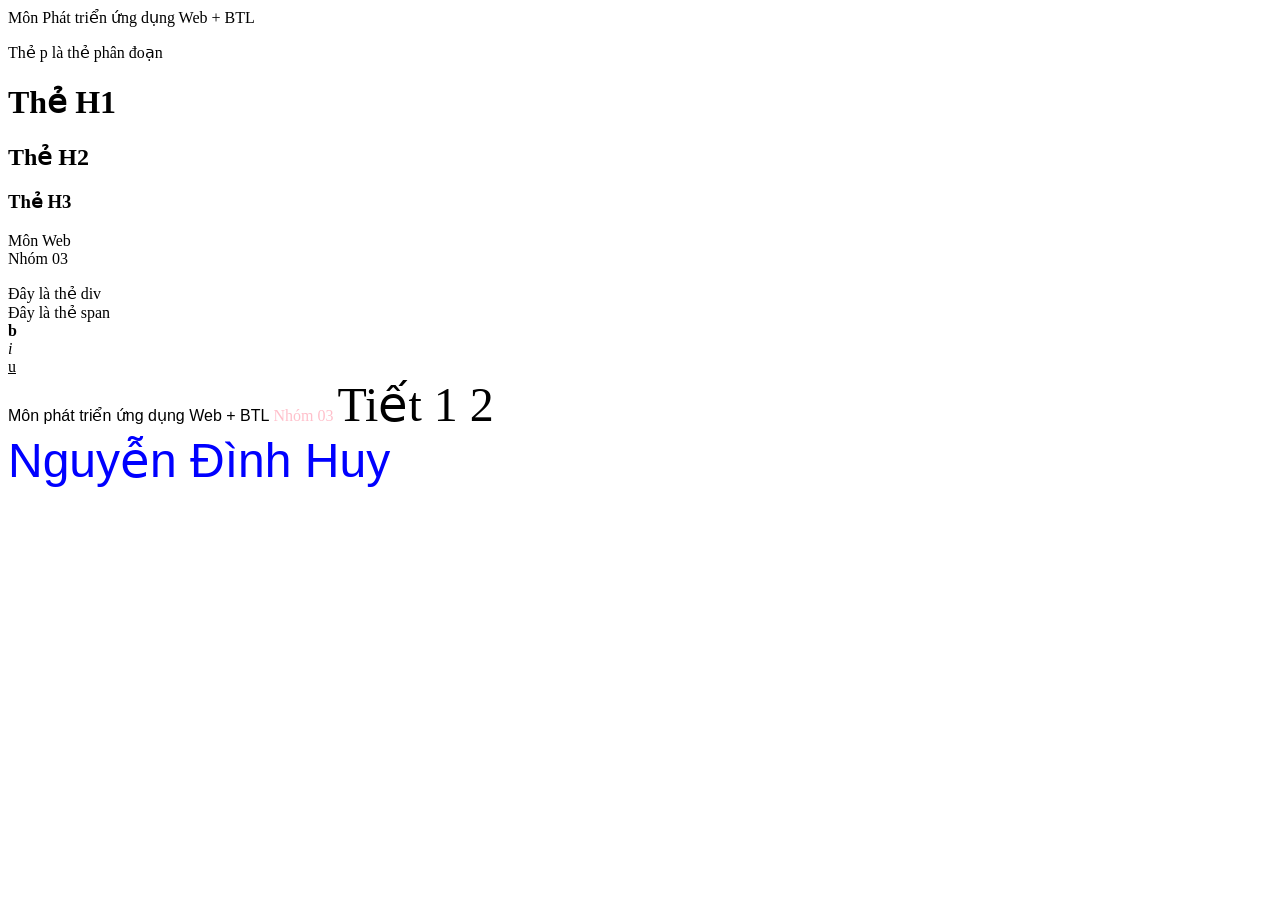
<file: Bai1/index.html>
<html>
    <head>
        <title>Bai1 html</title>
    </head>
    <body>
        Môn Phát triển ứng dụng Web + BTL

        <!-- Để chú thích dùng 2 cách
        Cách 1: ctrl + K + C
        Cách 2: Ctrl + /
        Đây là chú thích -->

        <p>Thẻ p là thẻ phân đoạn</p>

        <!-- Thẻ h là thẻ định dạng đề mục -->
        <h1>Thẻ H1</h1>
        <h2>Thẻ H2</h2>
        <h3>Thẻ H3</h3>

        <!-- Thẻ br là thẻ xuống dòng  -->
        <p>Môn Web <br>Nhóm 03</p>

        <!-- Thẻ div và span để phân chia đoạn -->
         <div>Đây là thẻ div</div>
        <span>Đây là thẻ span</span><br>

        <!-- Thẻ b: viết chữ đậm
        Thẻ i: viết chữ nghiêng
        Thẻ u: viết chữ gạch chân -->
        <b>b</b><br>
        <i>i</i><br>
        <u>u</u><br>

        <div>
            <font face="Arial">Môn phát triển ứng dụng Web + BTL</font>
            <font color="pink">Nhóm 03</font>
            <font size="36">Tiết 1 2 </font>
        </div>
        <div>
            <font face="Arial" color="blue" size="15">Nguyễn Đình Huy</font>
        </div>
    </body>
</html>
</file>
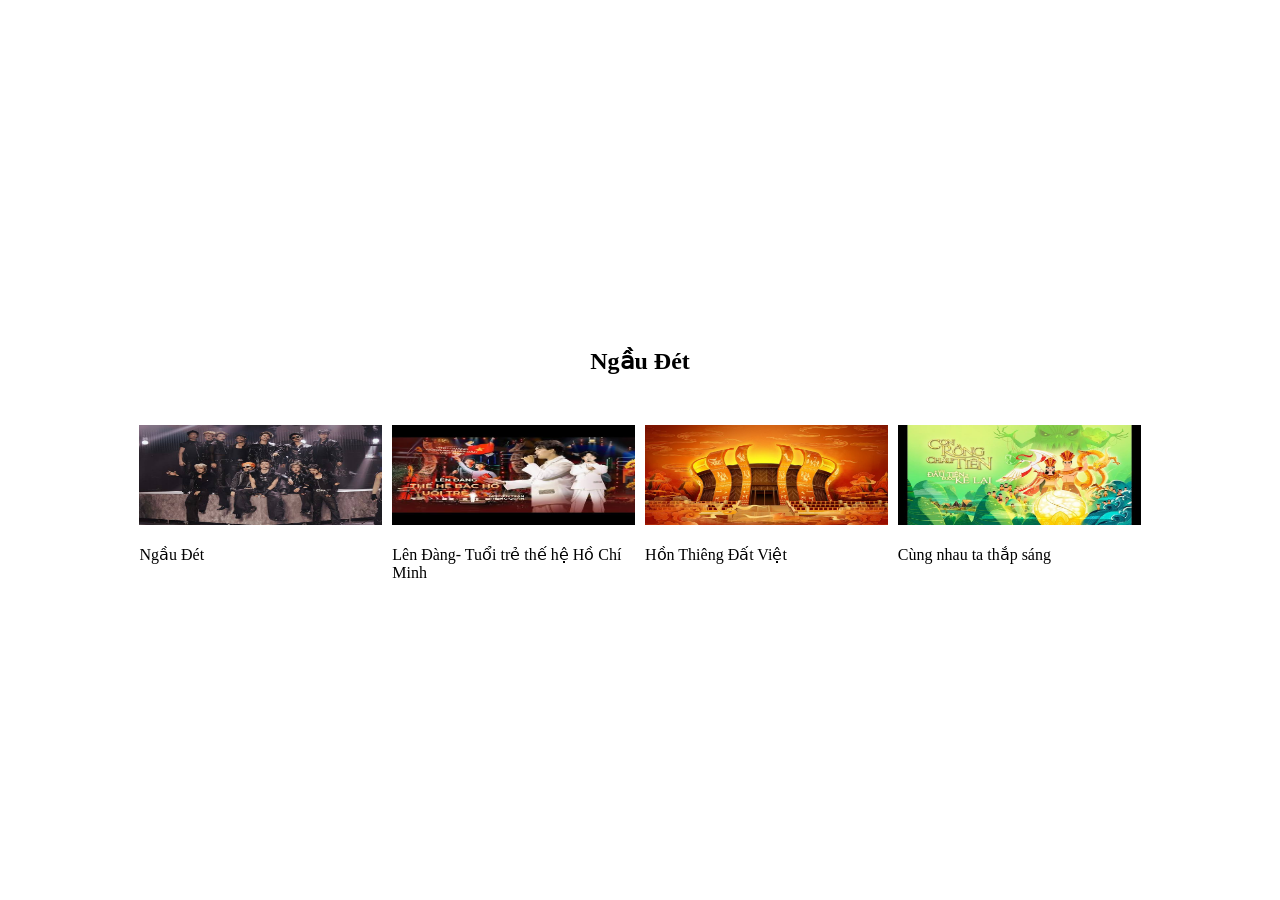
<file: Bai10/index.html>
<!DOCTYPE html>
<html lang="en">

<head>
    <meta charset="UTF-8">
    <meta name="viewport" content="width=device-width, initial-scale=1.0">
    <title>Bài 10 Web</title>
</head>
<style>
    .video {
        /* width: 50%;
        height: 500px; */
        margin: auto;
        /* background-color: aliceblue; */
        text-align: center;
    }

    .danh-sach {
        width: 80%;
        display: flex;
        margin: 50px auto;
        justify-content: space-beetween;
    }

    .anh {
        width: 24%;
        height: 120px;
        margin: auto;
    }
    .banner{
        width: 100%;
        height: 100px;
    }
</style>

<body>
    <!-- màn xem -->
    <div class="video">
        <iframe width="560" height="315" src="https://www.youtube.com/embed/qLo_id5UmNU?si=G8ZifjA9GsmgqEW7"
            title="YouTube video player" frameborder="0"
            allow="accelerometer; autoplay; clipboard-write; encrypted-media; gyroscope; picture-in-picture; web-share"
            referrerpolicy="strict-origin-when-cross-origin" allowfullscreen></iframe>
            <h2 class="ten">Ngầu Đét</h2>
    </div>
    <div class="danh-sach">
        <div class="anh" onclick="chonVideo(1)">
            <img class="banner" src="../anh/ngau-det.jpg" alt="Bài 1" >
            <p>Ngầu Đét</p>
        </div>
        <div class="anh" onclick="chonVideo(2)">
            <img class="banner" src="../anh/len-dang.jpg" alt="Bài 2" >
            <p>Lên Đàng- Tuổi trẻ thế hệ Hồ Chí Minh</p>
        </div>
        <div class="anh" onclick="chonVideo(3)">
            <img class="banner" src="../anh/hon-thieng-dat-viet.jpg" alt="Bài 3" >
            <p>Hồn Thiêng Đất Việt</p>
        </div>
        <div class="anh" onclick="chonVideo(4)">
            <img class="banner" src="../anh/con-rong-chau-tien.jpg" alt="Bài 4" >
            <p>Cùng nhau ta thắp sáng</p>
        </div>
    </div>
    <script>
        var danhSachVideo = [
            {
                id: 1,
                ten: "Ngầu Đét",
                duongDanAnh: "../anh/ngau-det.jpg",
                duongDanVideo: "https://www.youtube.com/embed/qLo_id5UmNU?si=d0Jbjzrz_ZskdxEp",

            },
            {
                id: 2,
                ten: "Lên Đàng",
                duongDanAnh: "../anh/len-dang.jpg",
                duongDanVideo: "https://www.youtube.com/embed/Btra8EhxBHw?si=ntMU5-PlmZjvmpqP",

            },
            {
                id: 3,
                ten: "Hồn Thiêng Đất Việt",
                duongDanAnh: "../anh/hon-thieng-dat-viet.jpg",
                duongDanVideo: "https://www.youtube.com/embed/-eUaYr0keO0?si=MN2ADXculzVxirWC",

            },
            {
                id: 4,
                ten: "Cùng Nhau Ta Thắp Sáng",
                duongDanAnh: "../anh/con-rong-chau-tien.jpg",
                duongDanVideo: "https://www.youtube.com/embed/QUqa2Ch3xHs?si=3J5dgLEmPAx_s6qP",

            }
        ];
        function chonVideo(id){
            for (let i = 0; i < danhSachVideo.length; i++){
                if(danhSachVideo[i].id == id){
                
                }
            }
        }
    </script>

</body>

</html>
</file>
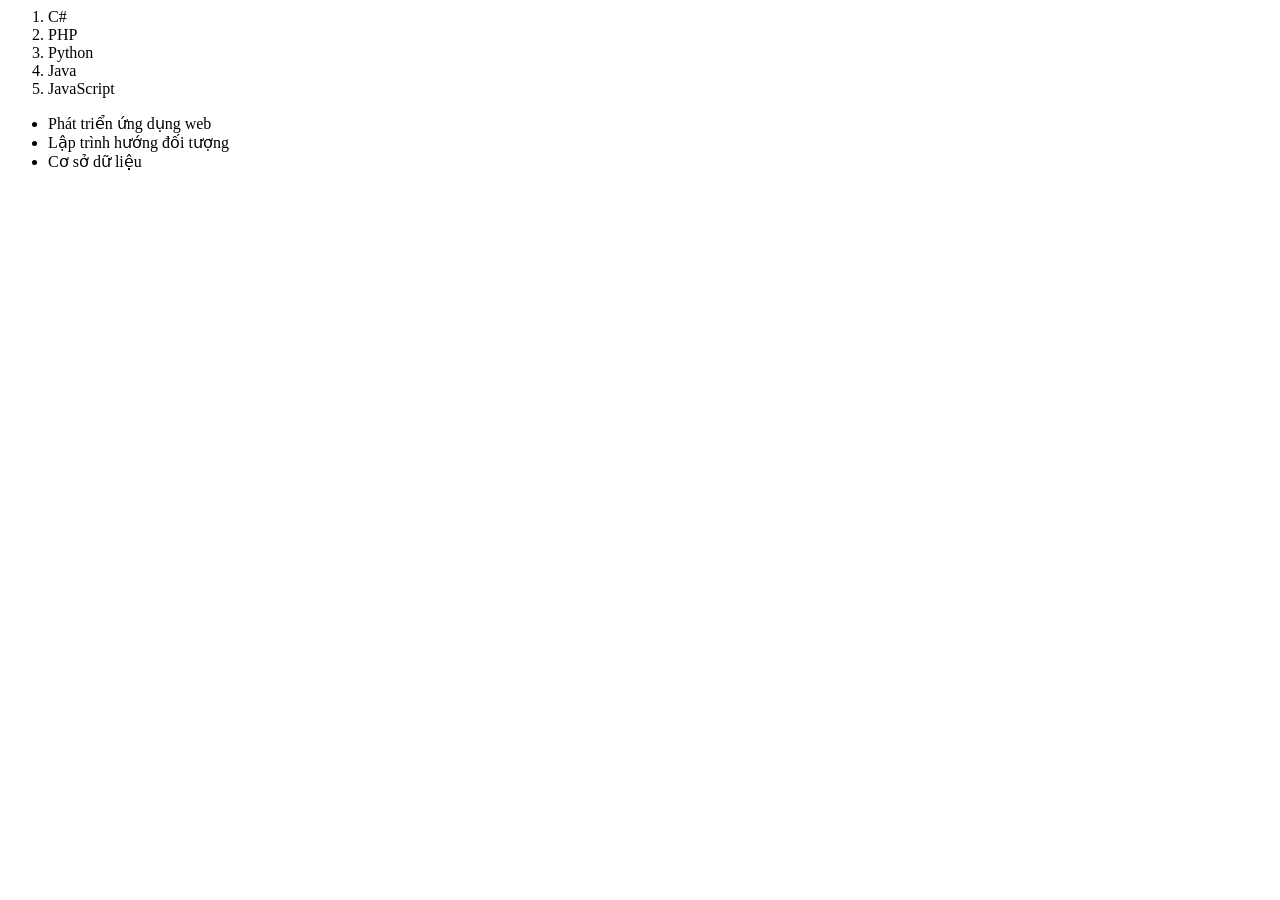
<file: Bai3/index.html>
<html>
    <head>
        <title>Bai 3</title>
    </head>
    <body>
        <ol>
            <li>C#</li>
            <li>PHP</li>
            <li>Python</li>
            <li>Java</li>
            <li>JavaScript</li>
        </ol>
        <ul>
            <li>Phát triển ứng dụng web</li>
            <li>Lập trình hướng đối tượng</li>
            <li>Cơ sở dữ liệu</li>
        </ul>

    </body>
</html>
</file>
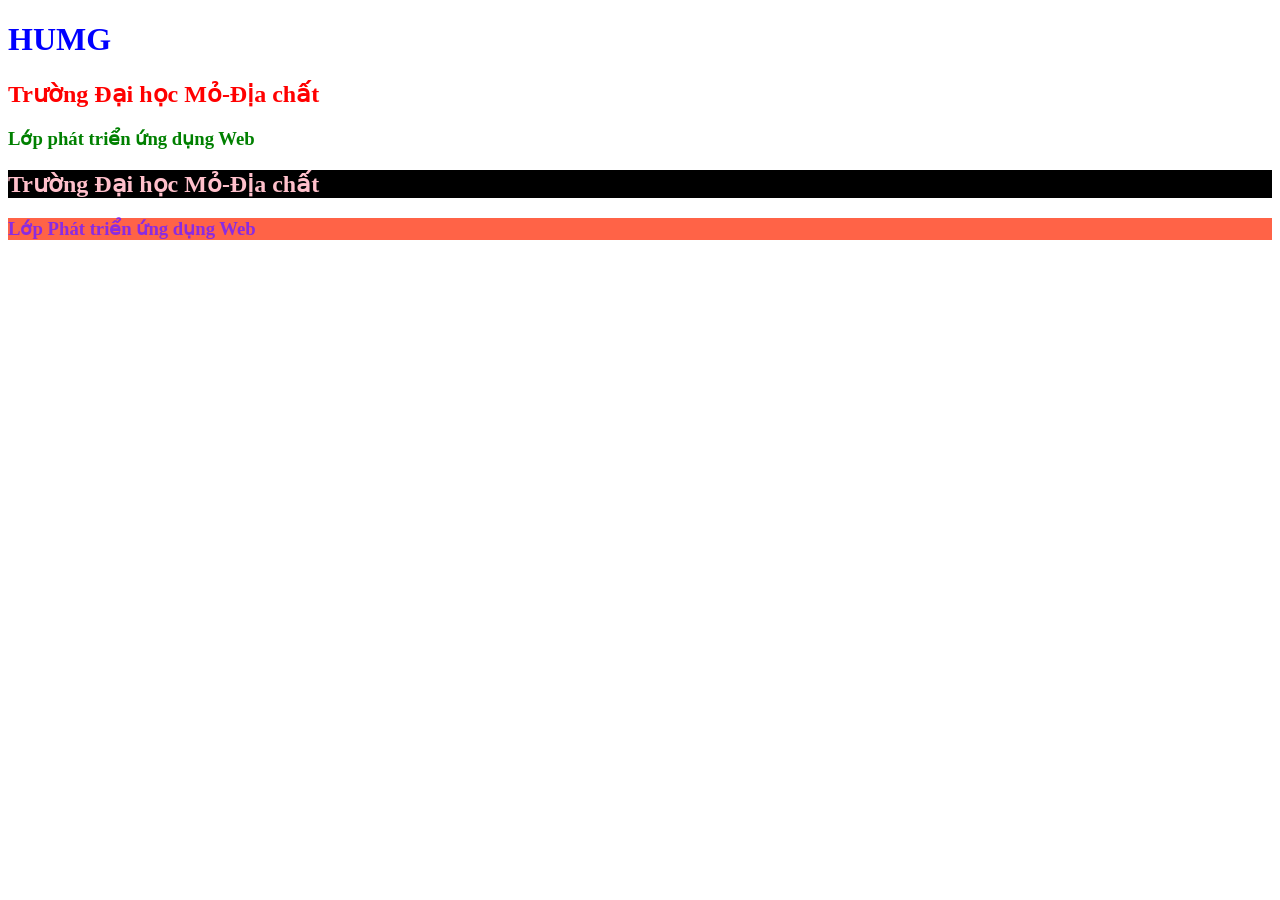
<file: Bai5/index.html>
<!DOCTYPE html>
<html lang="en">
<head>
    <meta charset="UTF-8">
    <meta name="viewport" content="width=device-width, initial-scale=1.0">
    <title>Bai 5</title>
    
    <style>
        /* Loại 2: Internal Style */ 
        h2{/*color dùng để quy định màu chữ*/
            color:red;
        }
        #tieuDe{
            color:orange;
        }
    </style>
    <link rel="stylesheet" href="style.css" type="text/css">
</head>
<body>
    <!-- I. Viết Style -->
    <!-- Kiểu 1 viết style trong thẻ--> 
     <!-- Kiểu 1: Inline Style -->
    <h1 style="color:blue">HUMG</h1>
    <!-- kiểu 2 viết ngoài thẻ-->
     <h2>Trường Đại học Mỏ-Địa chất</h2>

     <h3>Lớp phát triển ứng dụng Web</h3>

     <!-- II. Select -->
      <!-- Cách 1: Dùng thẻ tên -->

      <!-- Cách 2: Dùng id (Viết dấu # trước trên id)-->
       

       <!-- Cách 3: Dùng class (Viết dấu . trước tên class) -->
        <h2 id="tieuDe" class="tieuDe">Trường Đại học Mỏ-Địa chất</h2> 

        <!-- Cách 4: Dùng thuộc tính class -->
         <h3 class="tieuDe">Lớp Phát triển ứng dụng Web</h3>
    
</body>
</html>
</file>
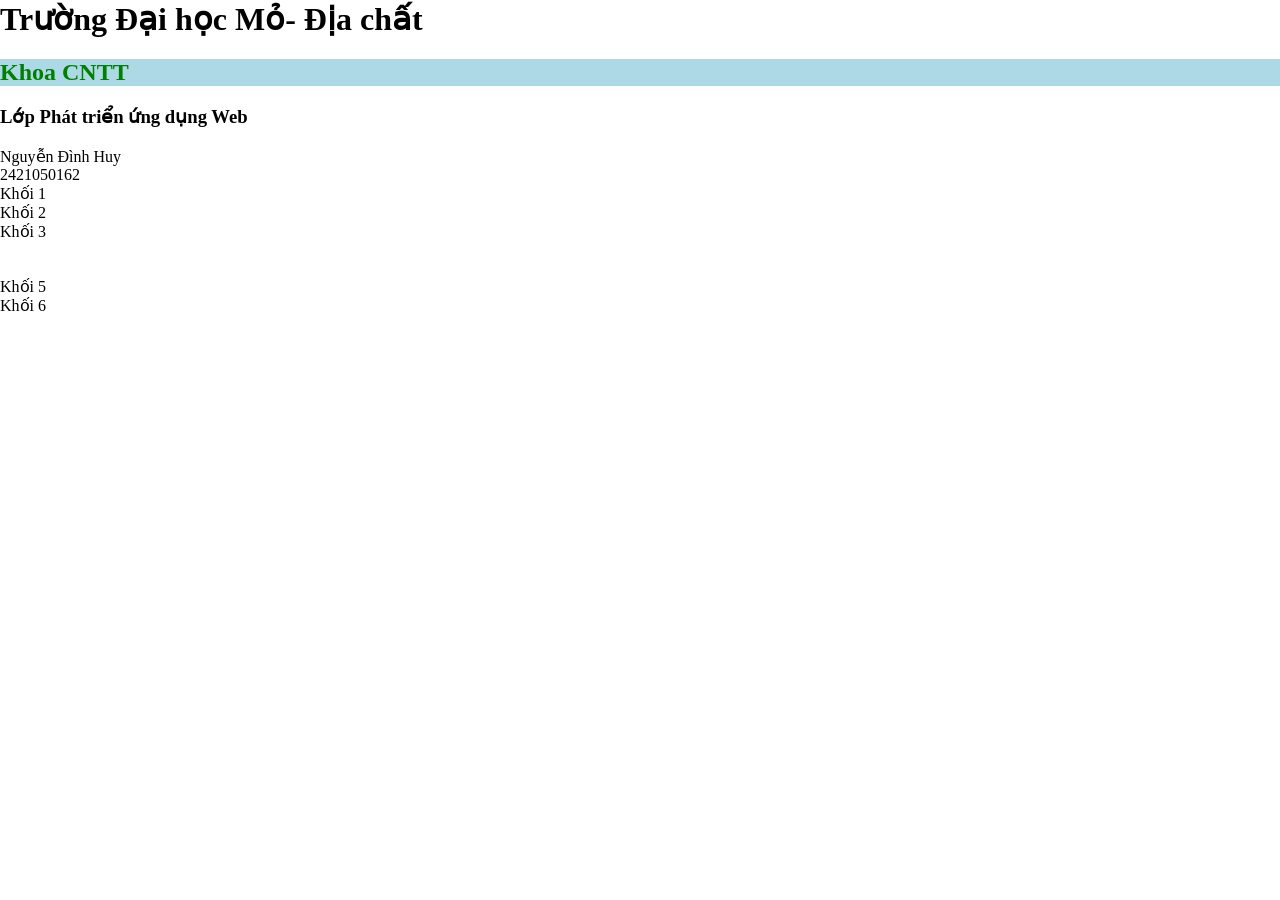
<file: Bai6/index.html>
<html>
    <head>
        <title>Bài 6</title>
        <link rel="stylesheet" href="style.css">

        <style>
            h1{
                font-weight:bold;
            }
        </style>
    </head>
    <body>
        <h1>Trường Đại học Mỏ- Địa chất</h1>
        <h2 style="color:green;background-color:lightblue;">Khoa CNTT</h2>
        <h3>Lớp Phát triển ứng dụng Web</h3>
        <p id="hovaTen">Nguyễn Đình Huy</p>
        <p class="maSV">2421050162</p>


        <div class="khoi1">Khối 1</div>
        <div class="khoi2">Khối 2</div>
        <div class="khoi3">Khối 3</div>
        <br>
        <br>
        <div class="khoi4">
            <div class="khoi5">Khối 5</div>
            <div class="khoi6">Khối 6</div>
        </div>
    </body>
</html>
</file>
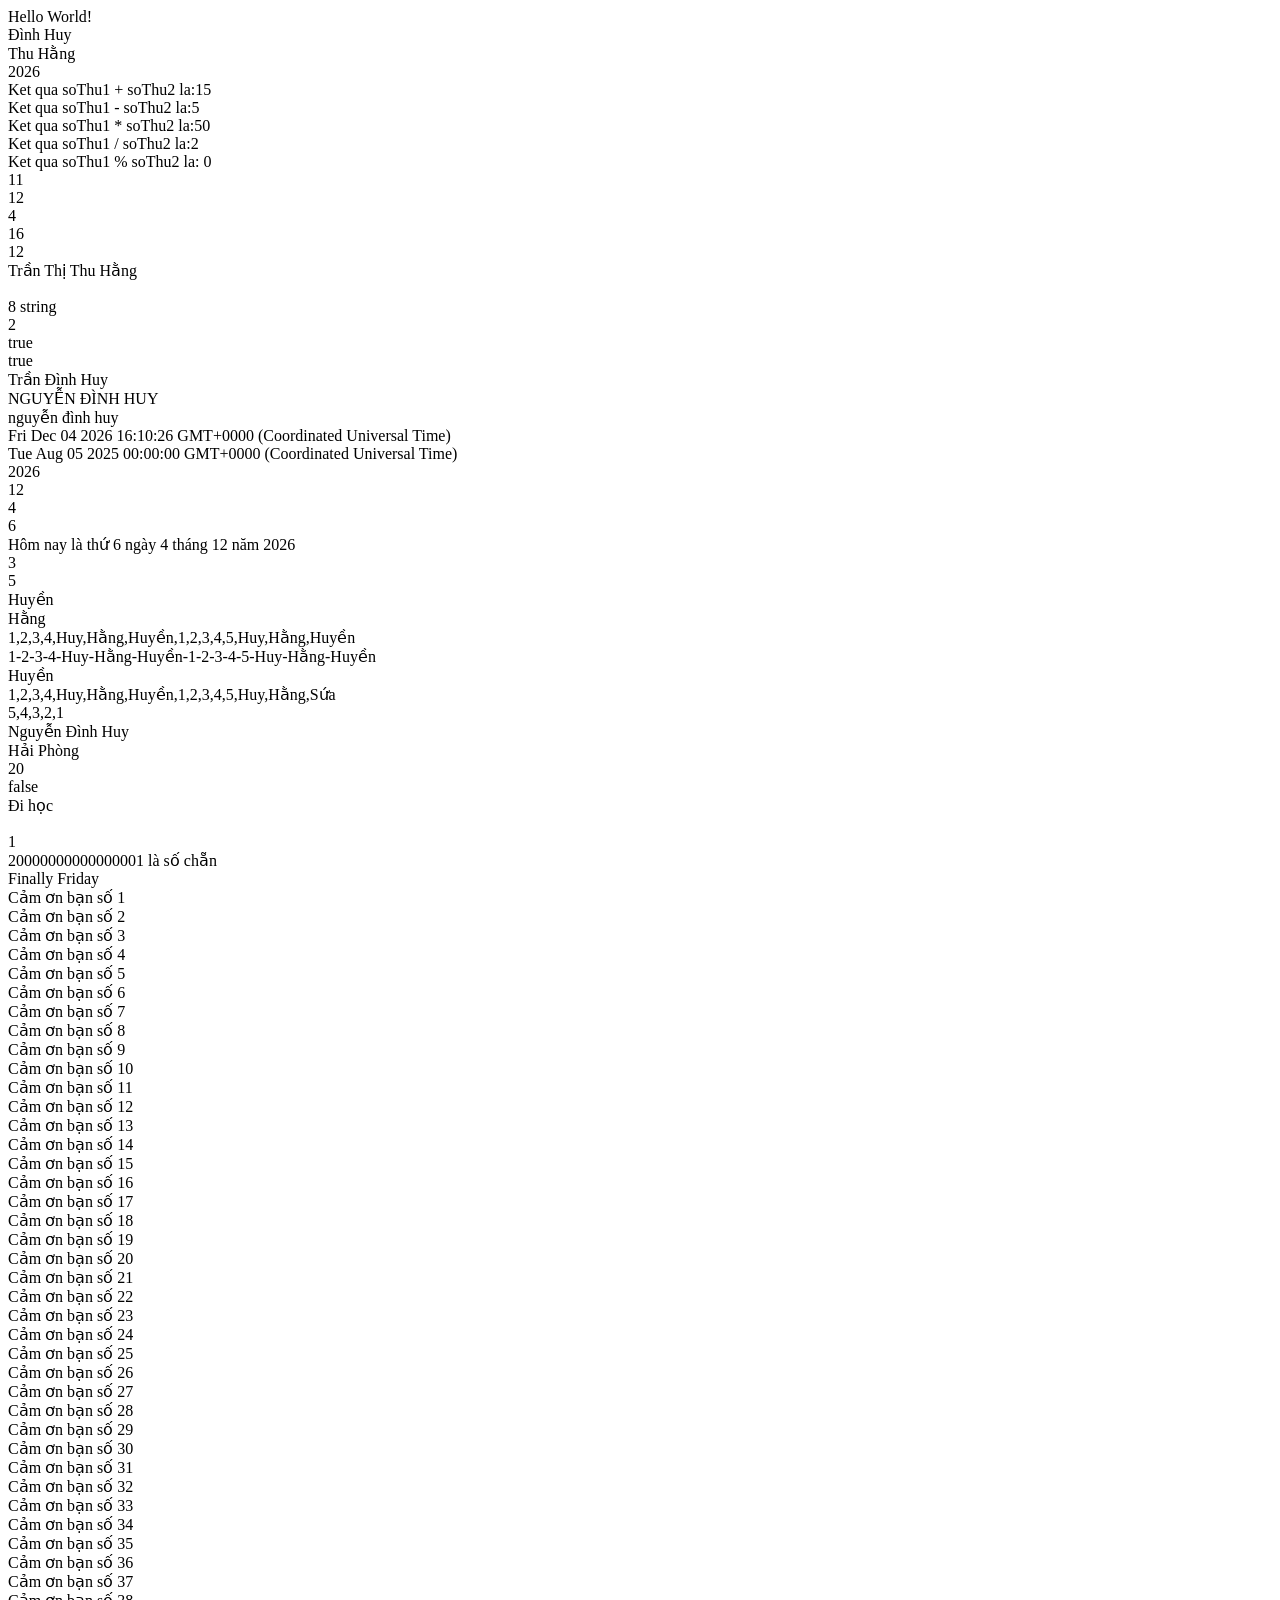
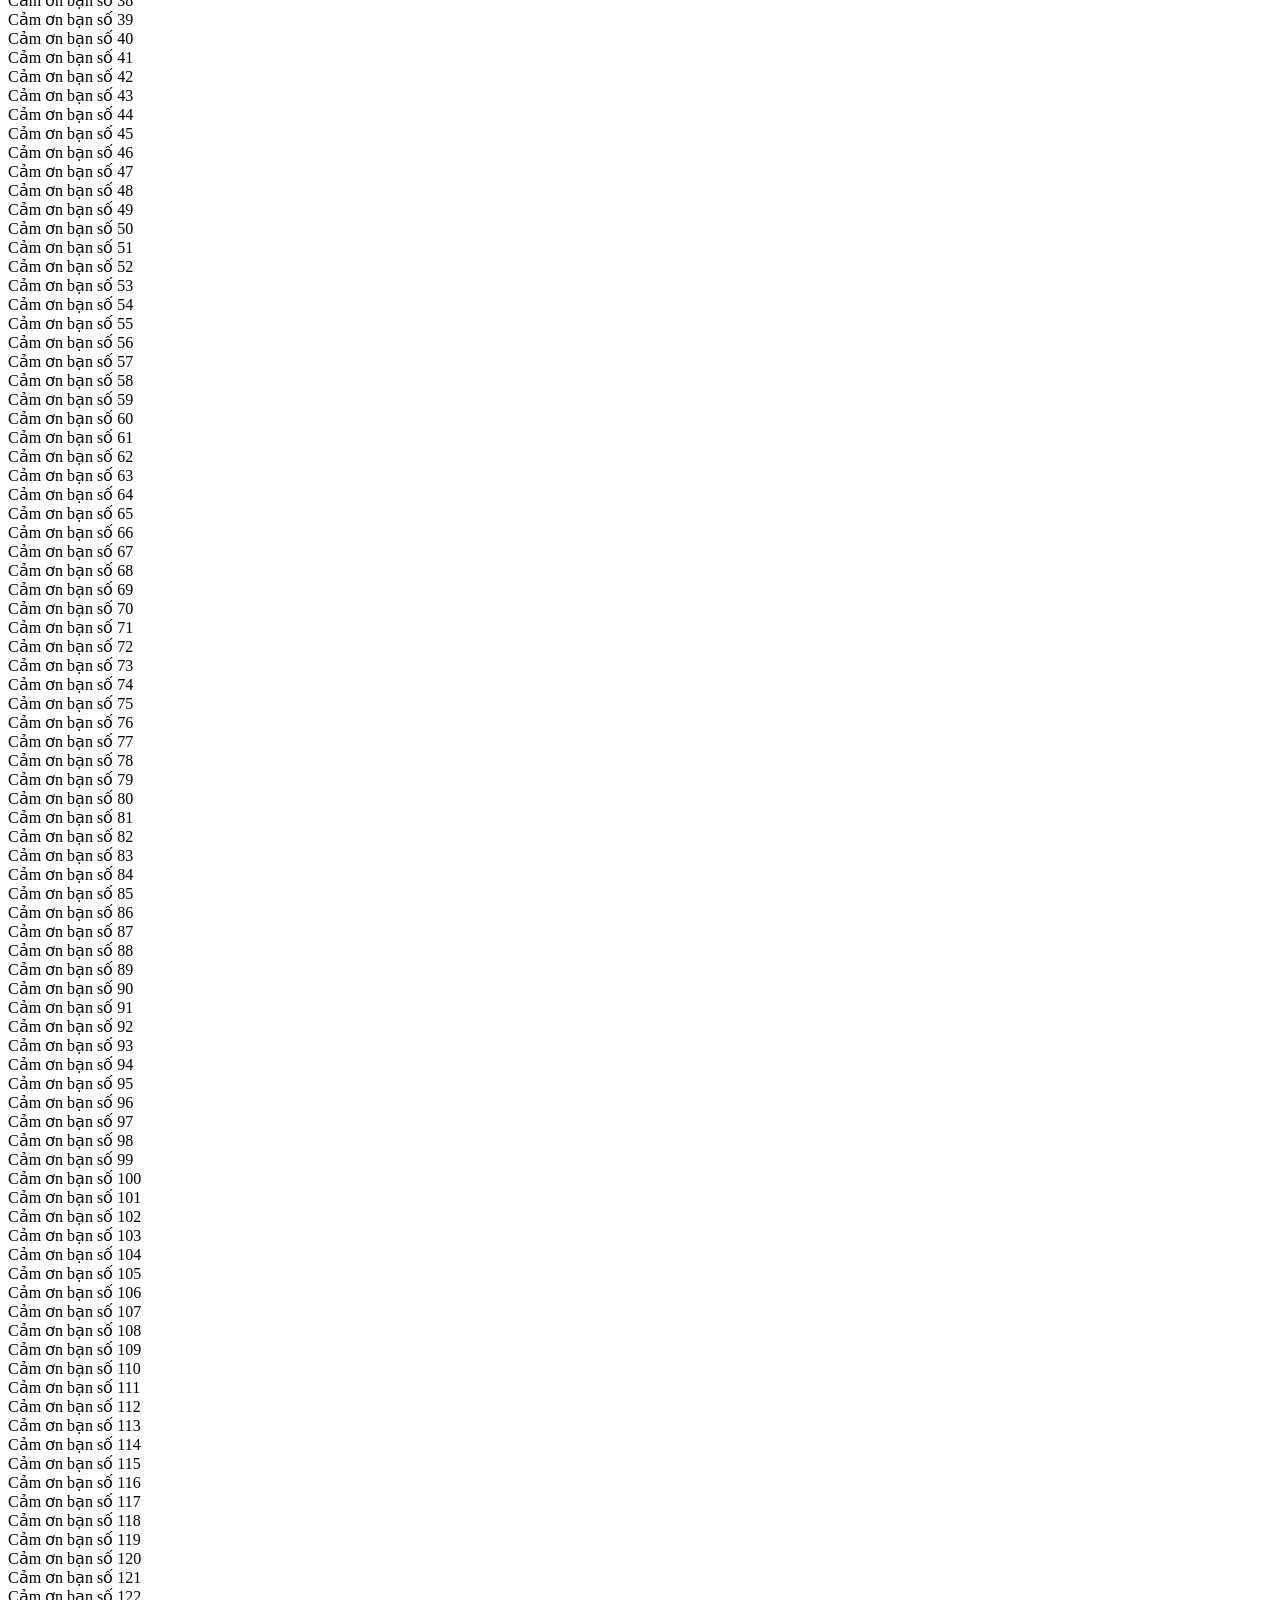
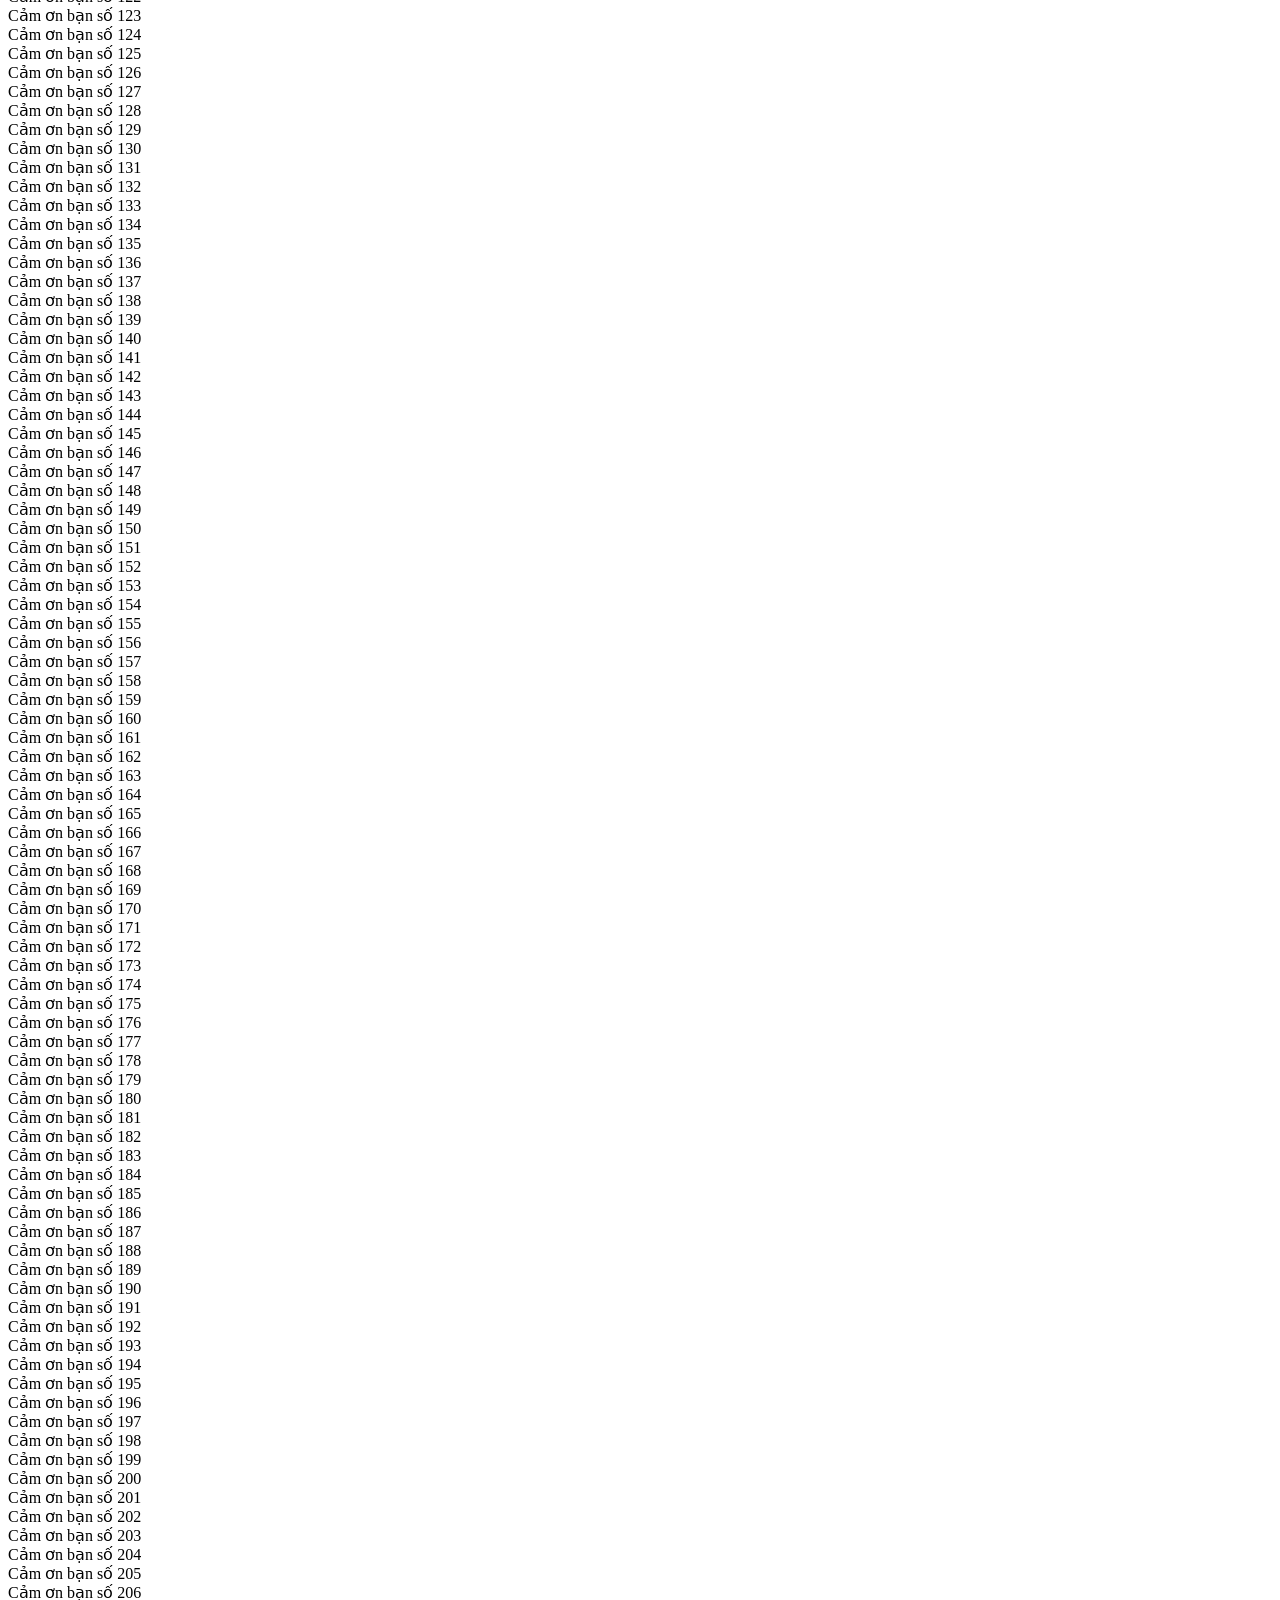
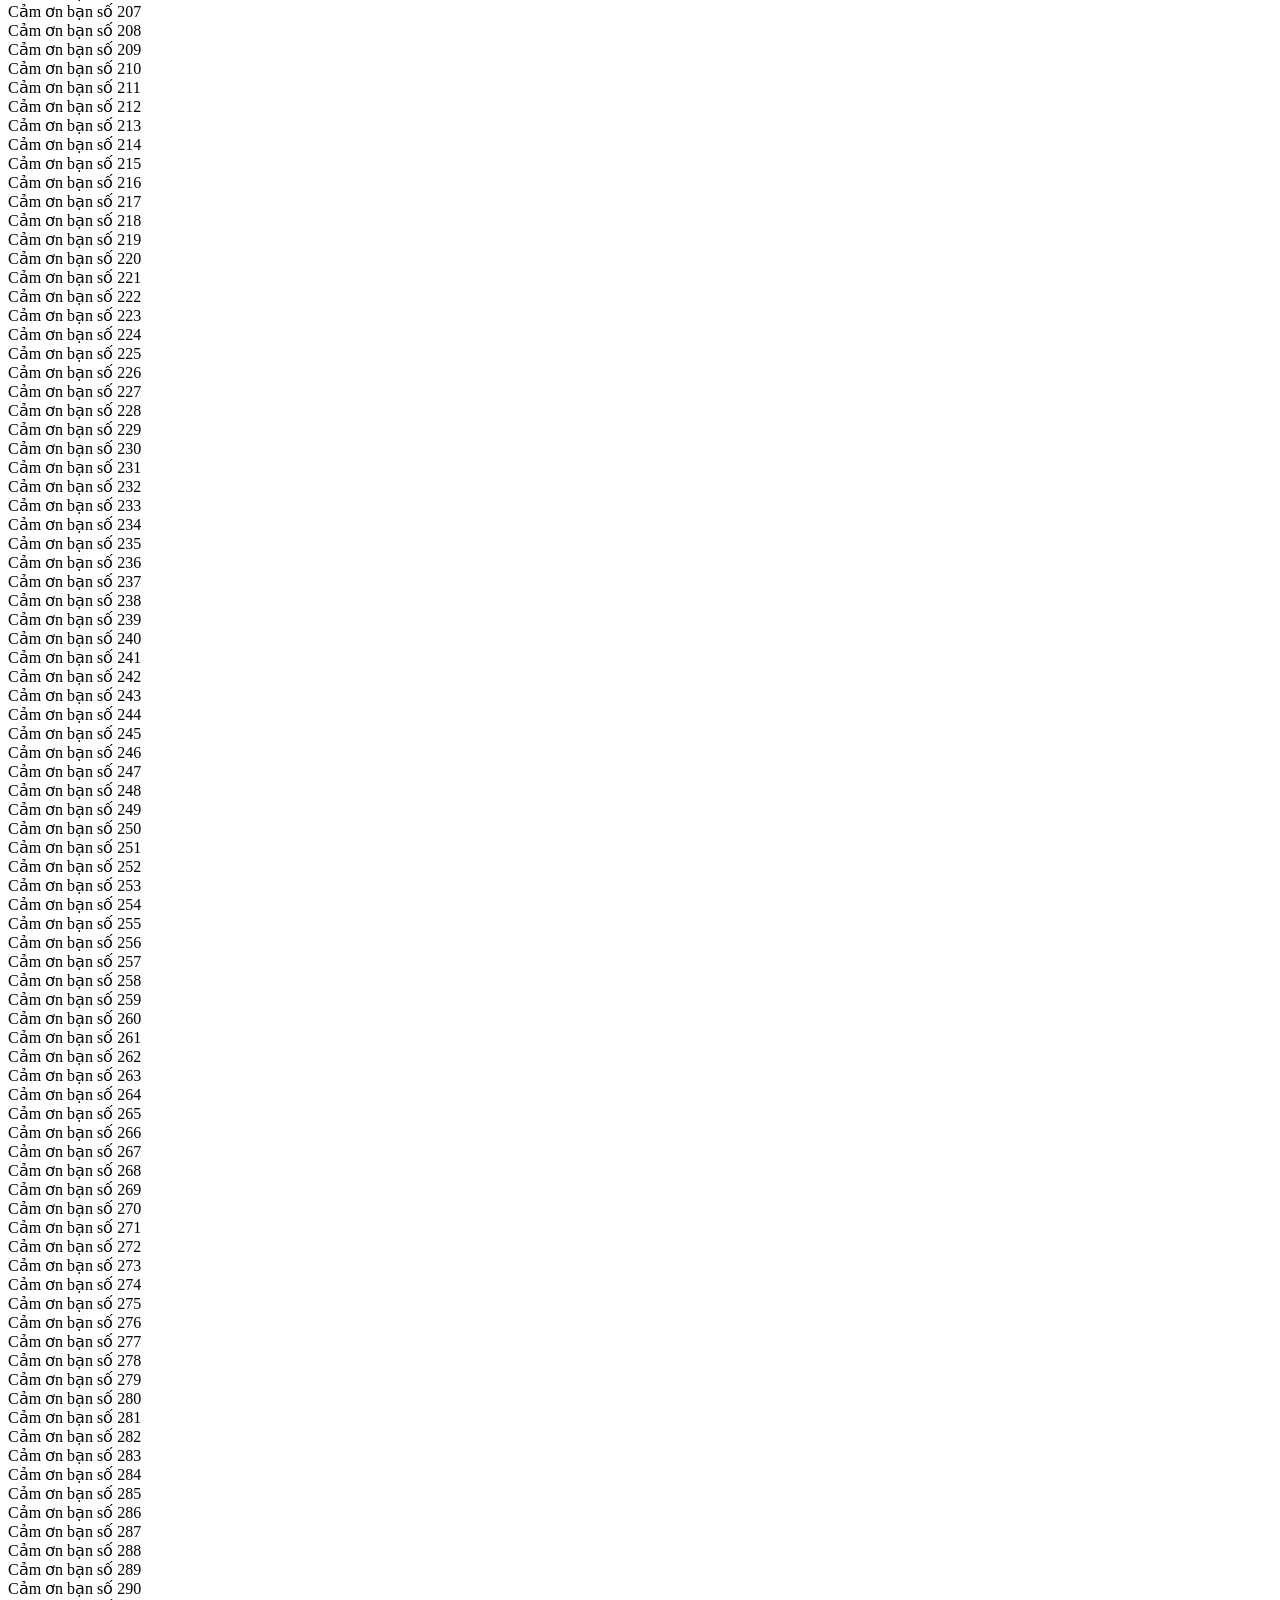
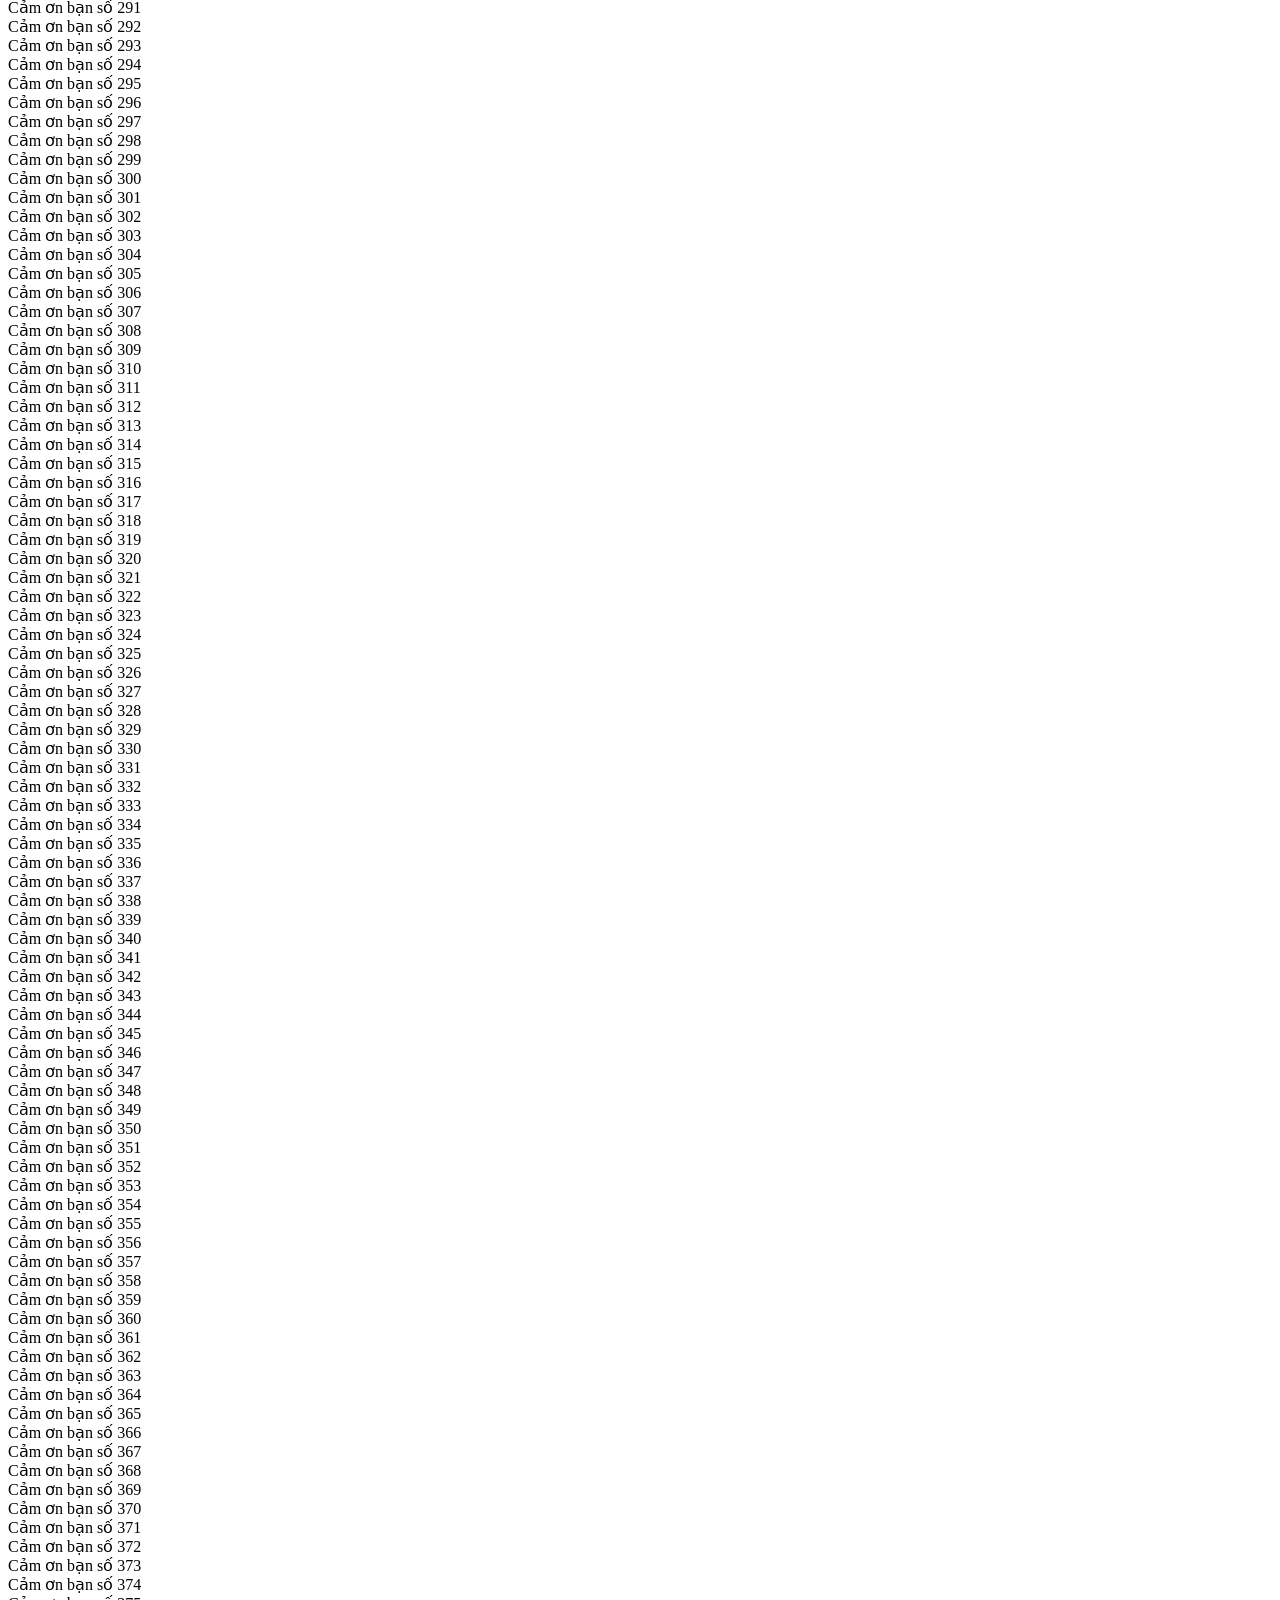
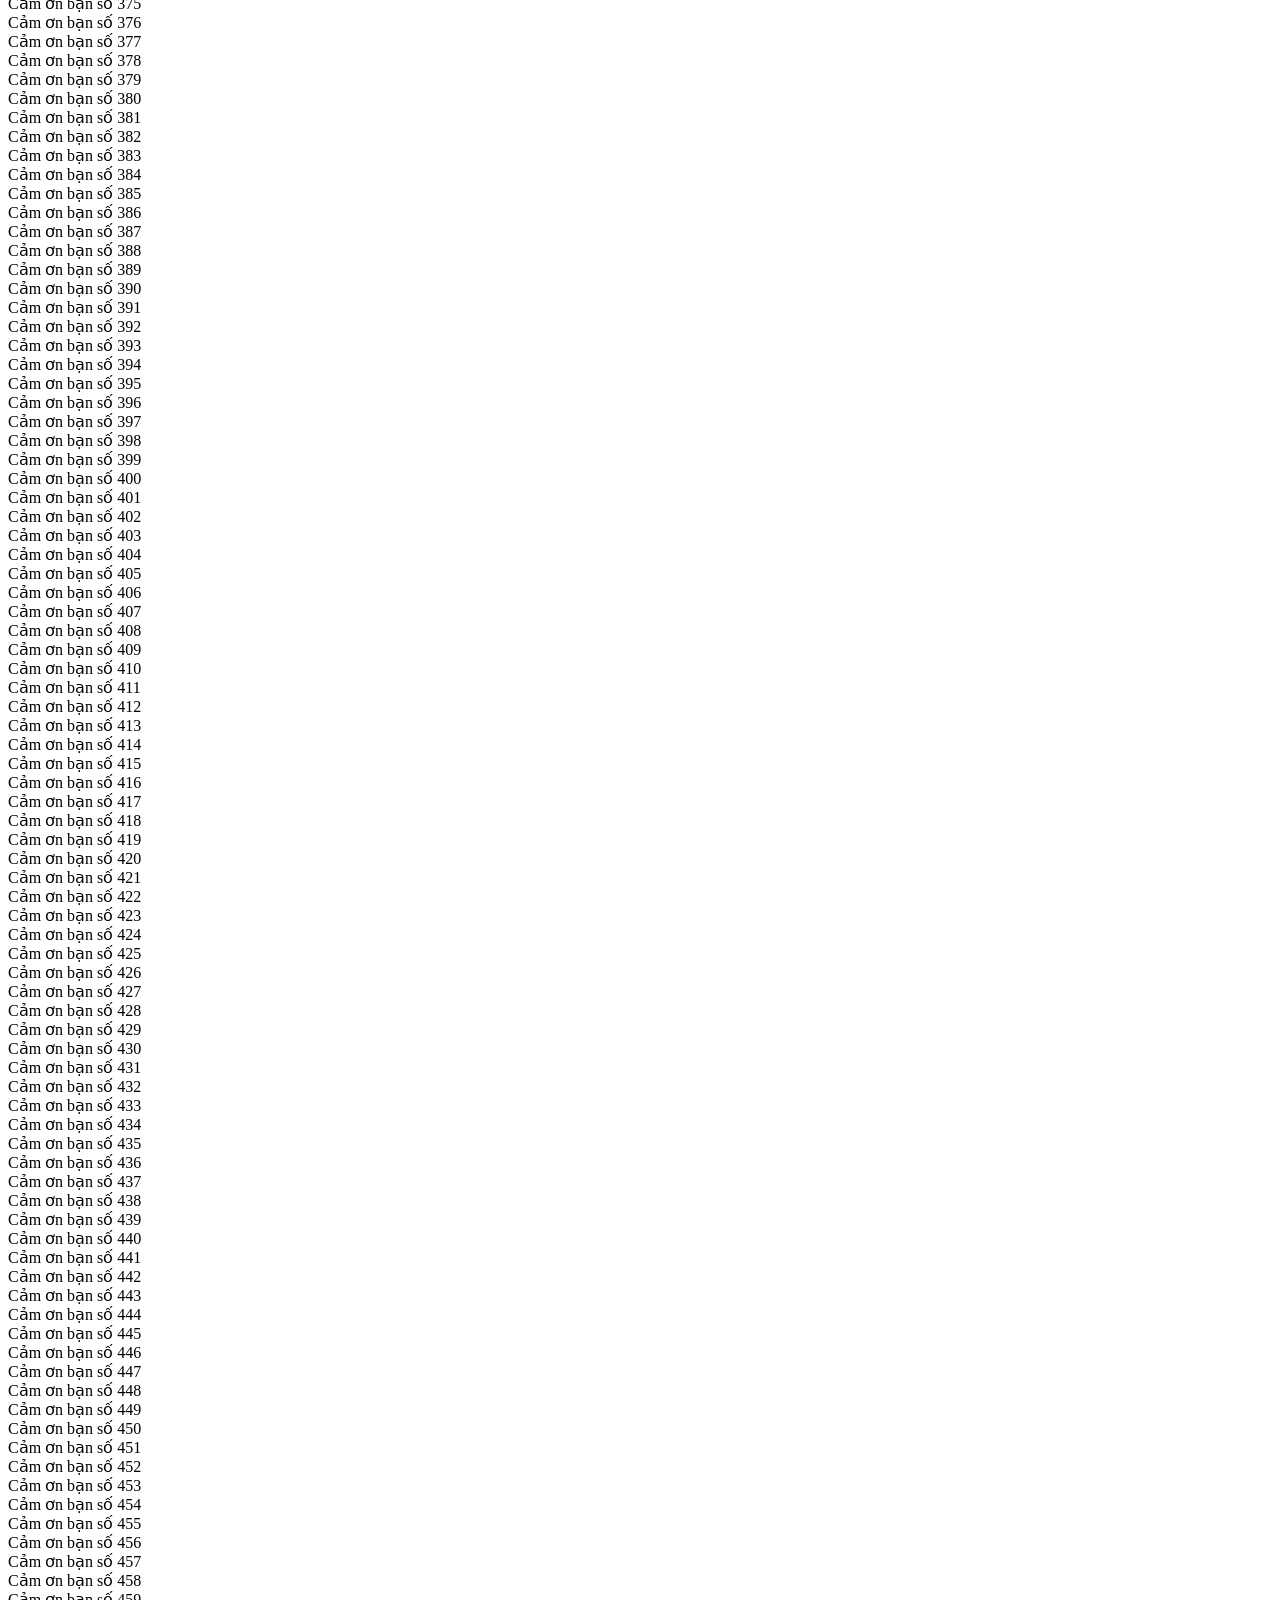
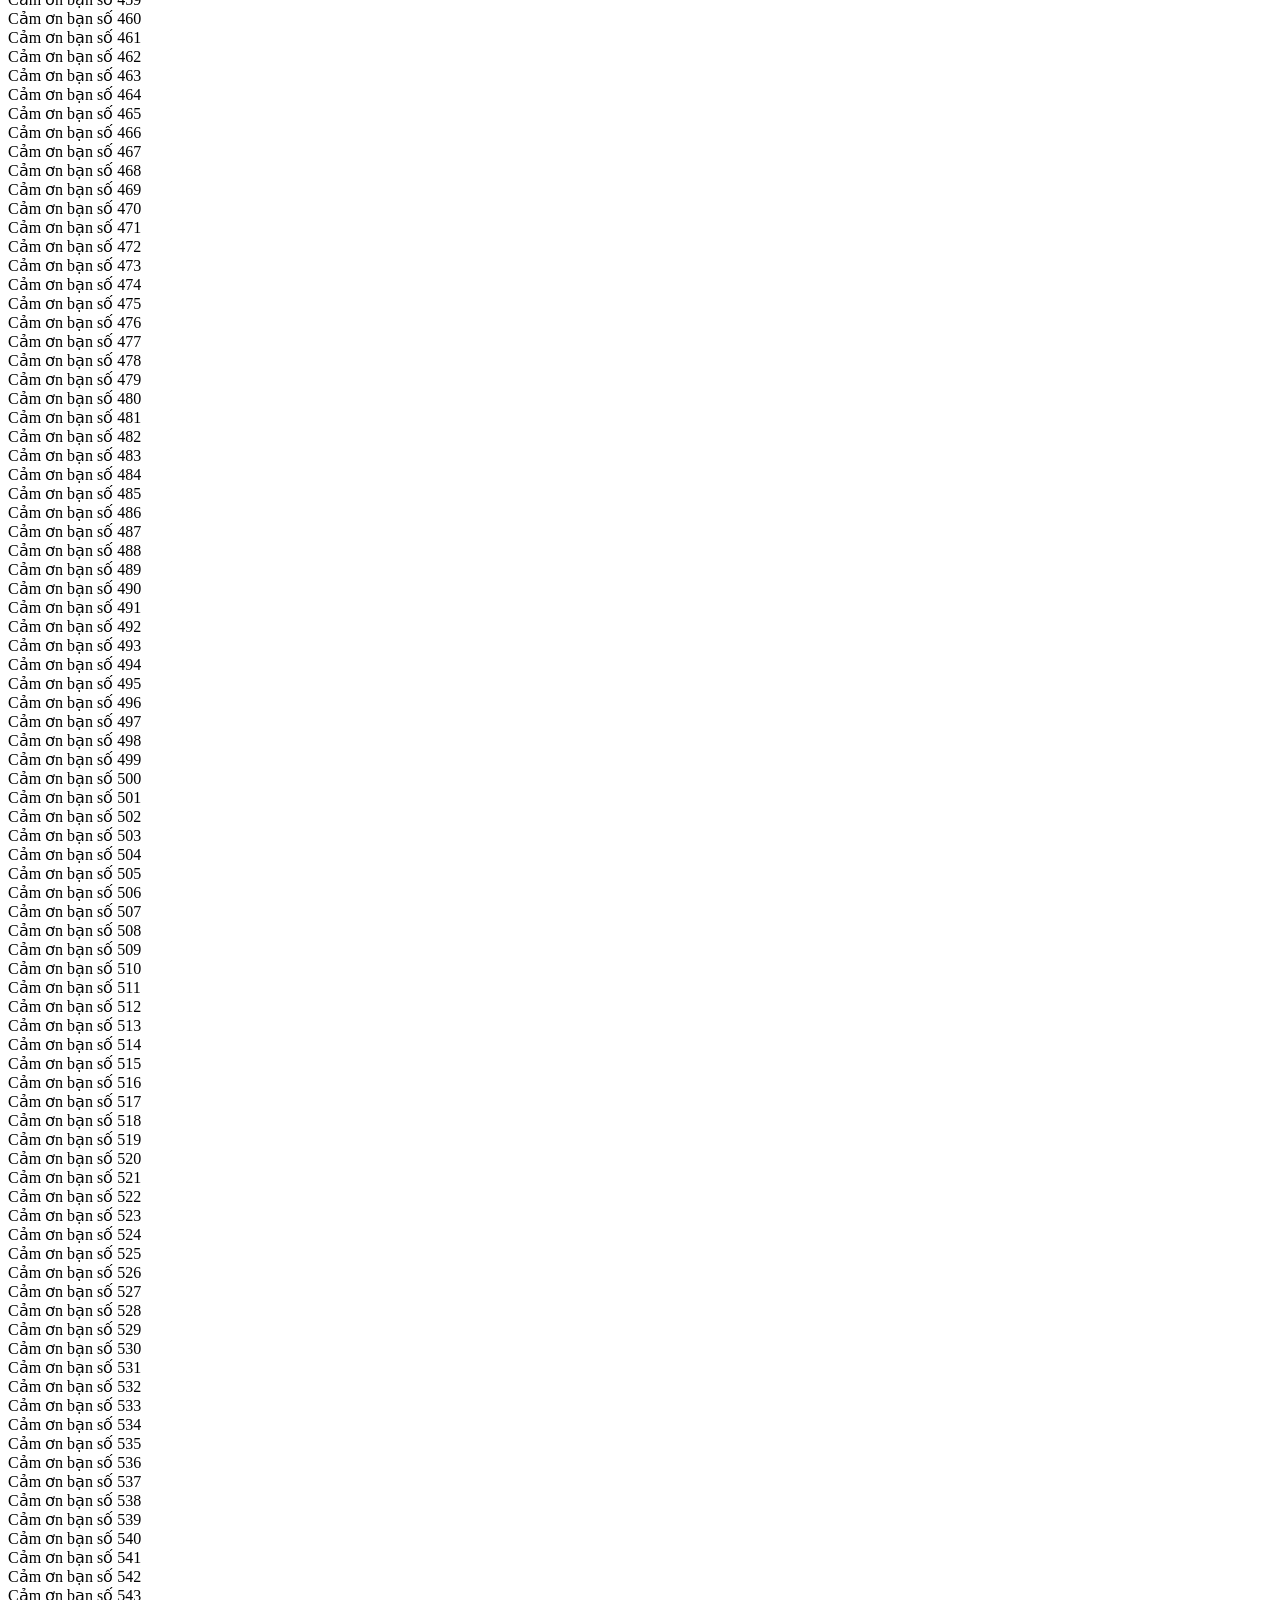
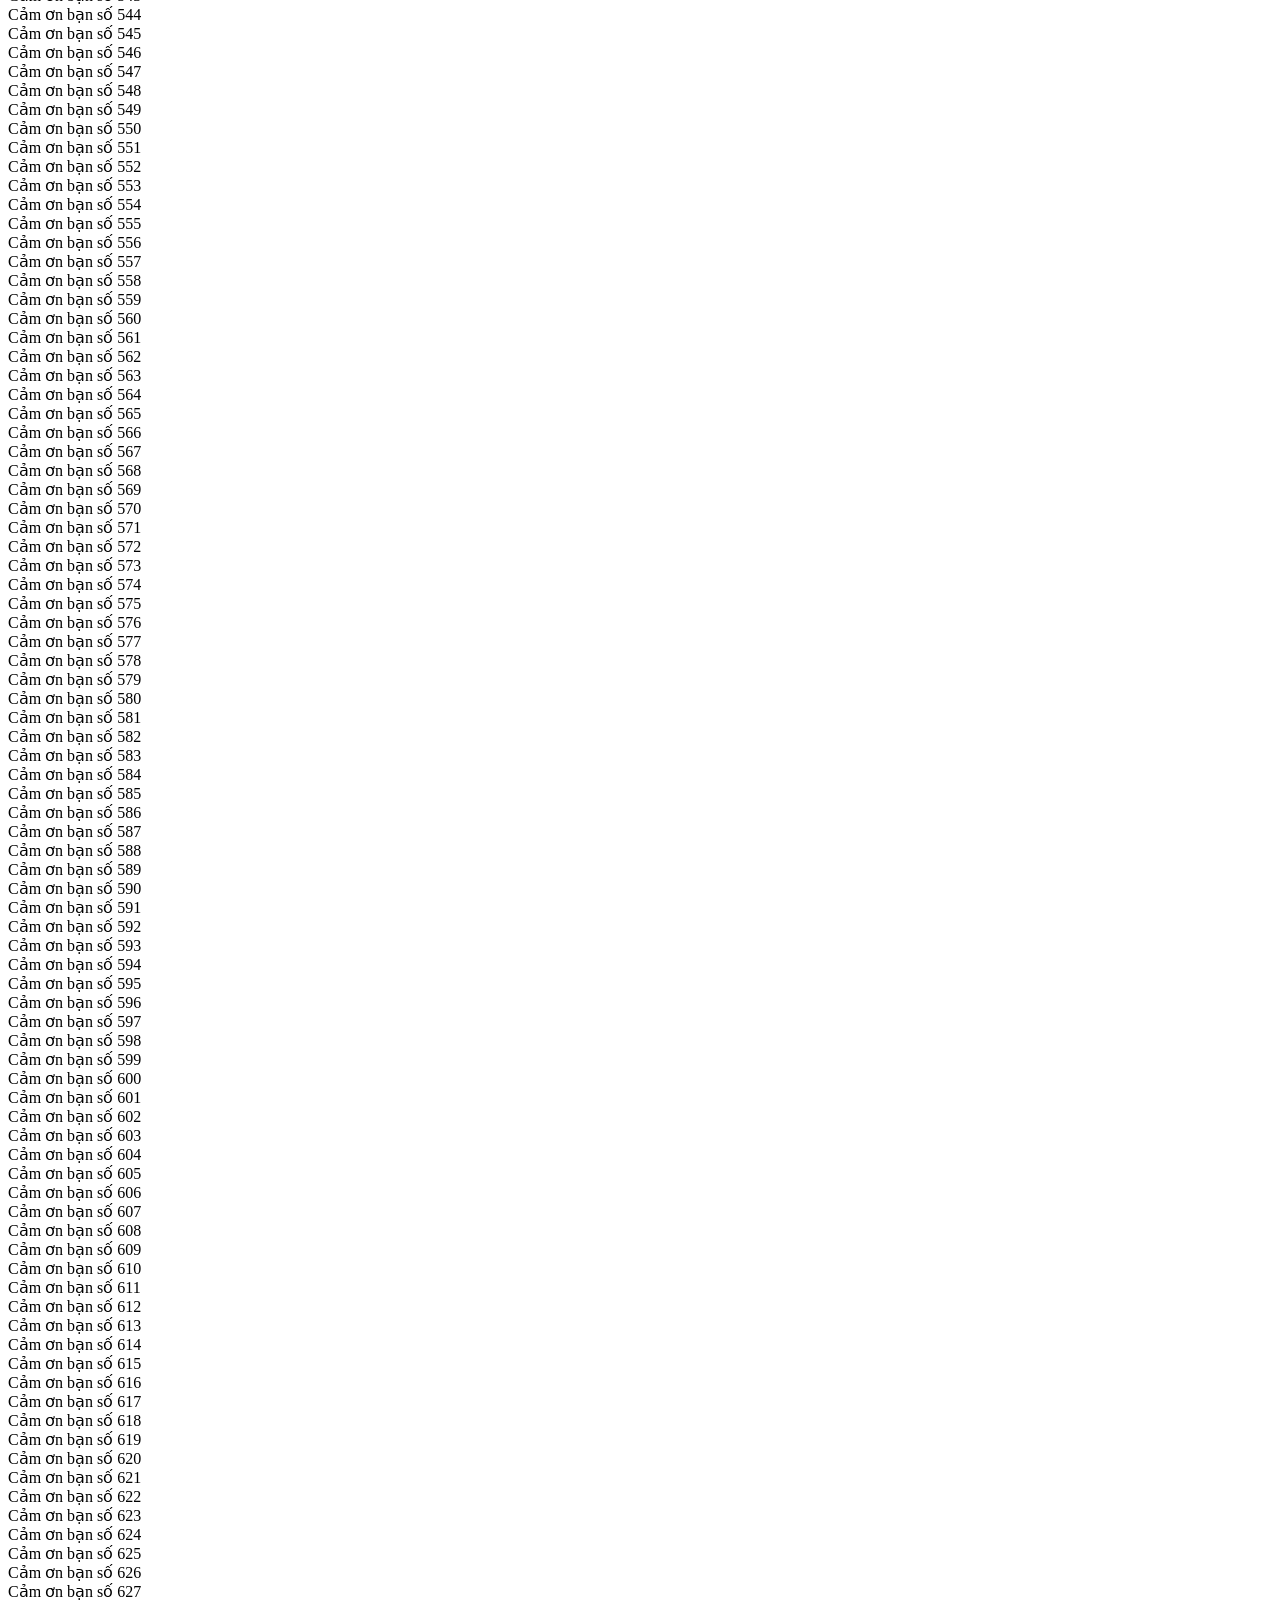
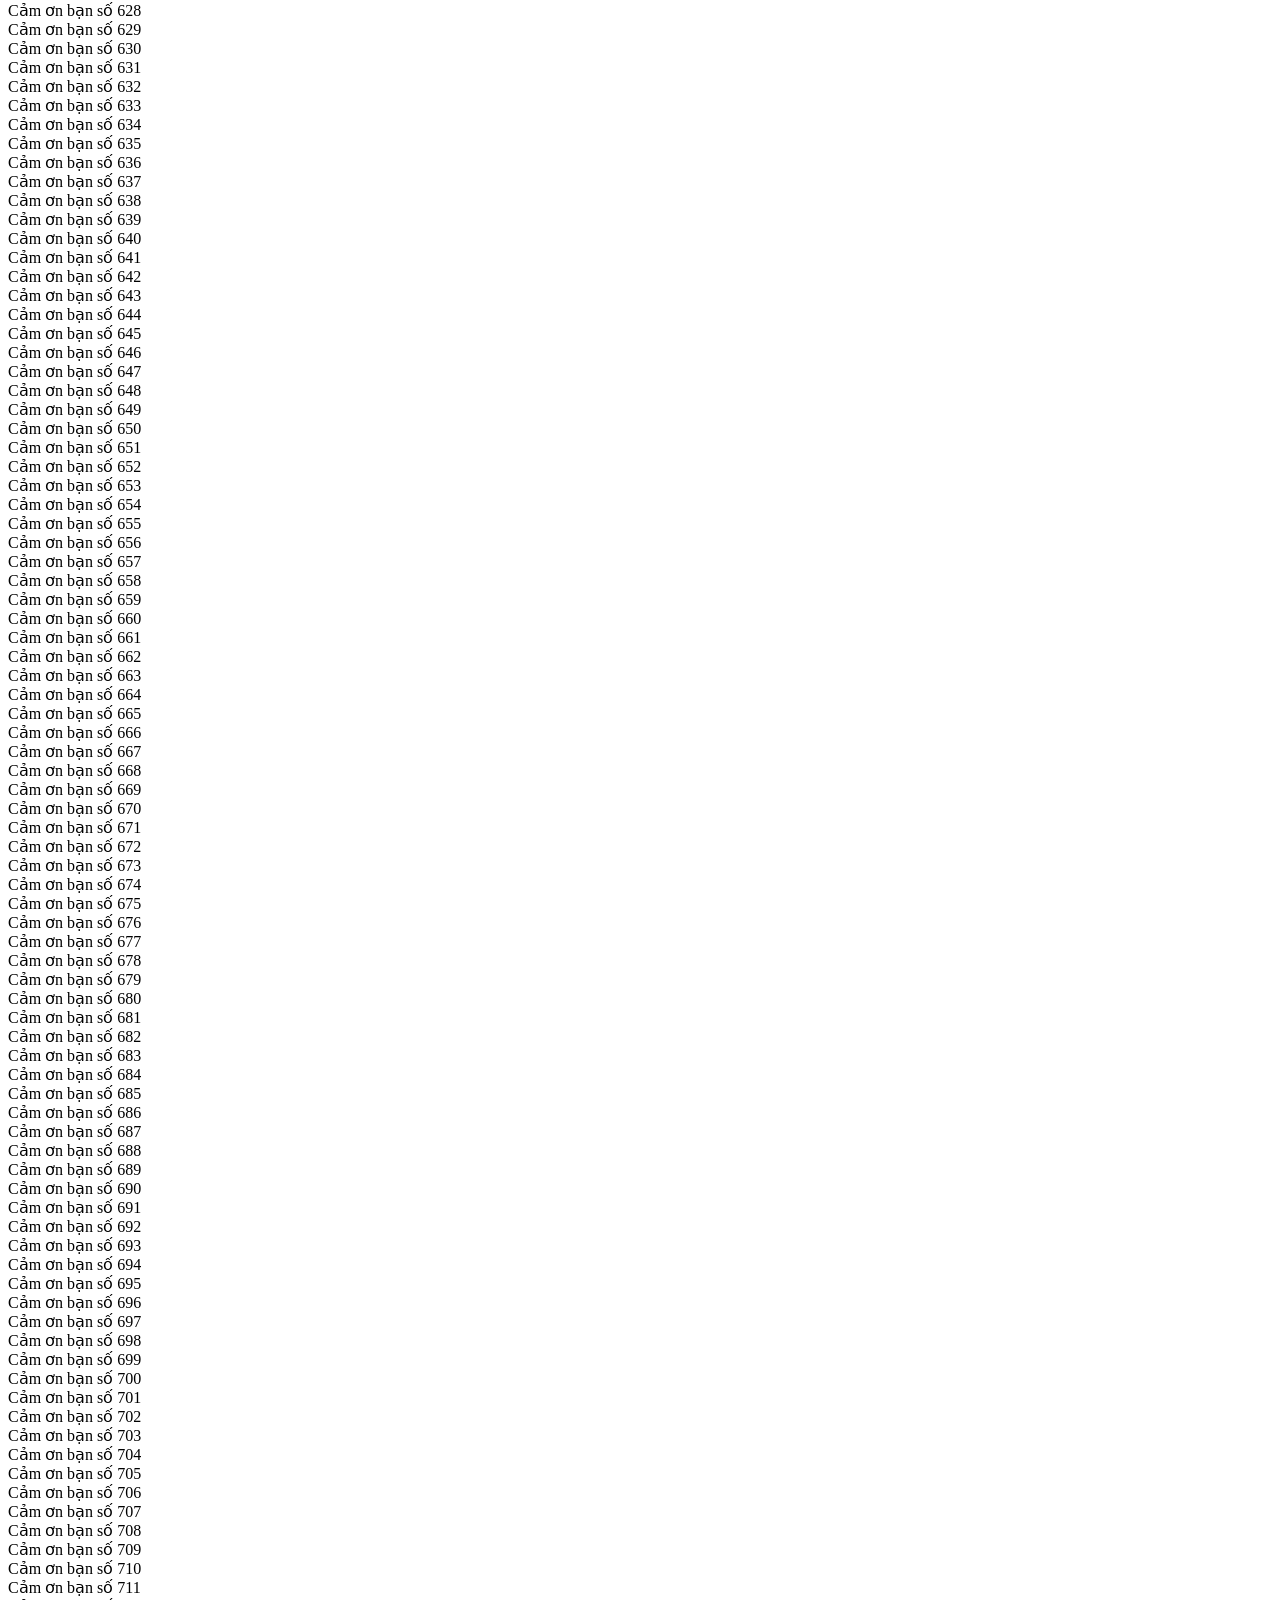
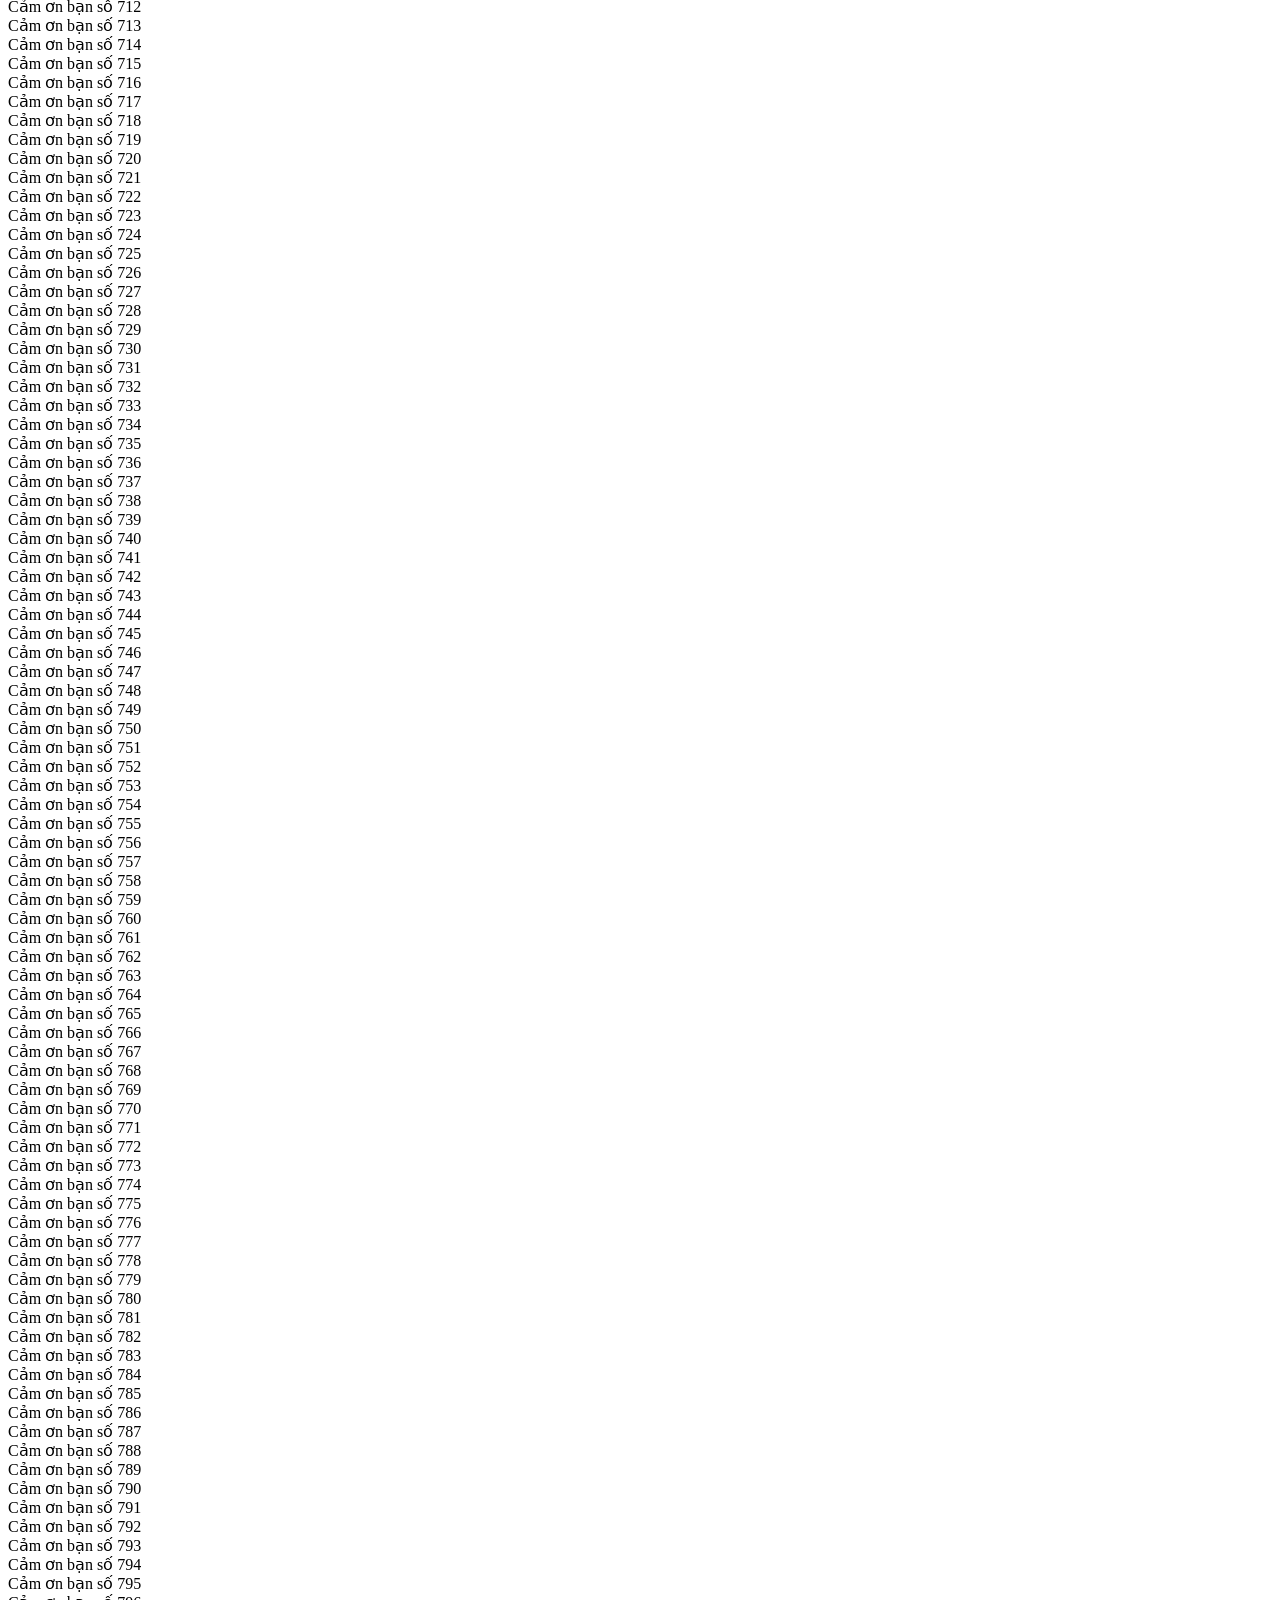
<file: Bai7/index.html>
<!DOCTYPE html>
<html lang="en">
<head>
    <meta charset="UTF-8">
    <meta name="viewport" content="width=device-width, initial-scale=1.0">
    <title>JavaScript</title>
</head>
<body>
    <!-- Internal JavaScript -->
    <script>
        // in ra màn hình
        document.writeln("Hello World! <br>")
        // khai báo biến
        var ten ="Đình Huy <br>"
        document.writeln(ten);
        ten ="Thu Hằng <br>"
        document.writeln(ten);
        var namNay = 2026;
        document.writeln(namNay);
        //Phép toán
            var soThuNhat =10;
            var soThuHai =5;
            var ketQua =0
             //Cộng +
             document.write("<br> Ket qua soThu1 + soThu2 la:");
             ketQua = soThuNhat + soThuHai;
             document.write(ketQua);
            //  Trừ -
            document.write("<br> Ket qua soThu1 - soThu2 la:");
             ketQua = soThuNhat - soThuHai;
             document.write(ketQua);
            //Nhân *
            document.write("<br> Ket qua soThu1 * soThu2 la:");
             ketQua = soThuNhat * soThuHai;
             document.write(ketQua);
            //Chia /
            document.write("<br> Ket qua soThu1 / soThu2 la:");
             ketQua = soThuNhat / soThuHai;
             document.write(ketQua);
            //Chia lấy dư %
            document.writeln("<br> Ket qua soThu1 % soThu2 la:")
             ketQua = soThuNhat % soThuHai;
             document.write(ketQua);

            //++
             document.writeln("<br>");
             soThuNhat++;
             document.write(soThuNhat++);
             document.writeln("<br>");
             document.write(soThuNhat);
            //--
             document.writeln("<br>");
             document.writeln(--soThuHai);

             document.writeln("<br>");
             soThuNhat += soThuHai;
             document.writeln(soThuNhat);

            //-=
             document.writeln("<br>");
             soThuNhat -= soThuHai;
             document.writeln(soThuNhat);

             
             var ho = "Trần Thị";
             document.writeln("<br>" + ho + " " + ten);
             document.writeln("<br>");
            //Đo độ dài của chuỗi
             document.writeln(ho.length);
            //Kiểm tra kiểu dữ liệu của biến
             document.writeln(typeof(ho));

            //
             document.writeln("<br>");
             var hoVaTen ="Nguyễn Đình Huy";
             document.writeln(hoVaTen.indexOf("u"));

             document.writeln("<br>");
             document.writeln(hoVaTen.includes("H"));

             document.writeln("<br>");
             document.writeln(hoVaTen.startsWith("Nguyễn"));

             document.writeln("<br>");
             document.writeln(hoVaTen.replace("Nguyễn","Trần"));

             document.writeln("<br>");
             document.writeln(hoVaTen.toUpperCase());

             document.writeln("<br>");
             document.writeln(hoVaTen.toLocaleLowerCase());
            
            //Date
             var homNay = new Date();
             document.writeln("<br>" + homNay);

             var  ngay = new Date("08/05/2025");
             document.writeln("<br>" + ngay);

             var namNay = homNay.getFullYear();
             document.writeln("<br>" + namNay);

             var thangNay = homNay.getMonth() +1;
             document.writeln("<br>" + thangNay);

             var ngayNay = homNay.getDate();
             document.writeln("<br>" + ngayNay);

             var thu = homNay.getDay() +1;
             document.writeln("<br>" + thu);

             document.writeln("<br>" + "Hôm nay là thứ " + thu + " ngày " + ngayNay + " tháng " + thangNay + " năm " + namNay);

            //Mảng
             var mangSo = [1, 2, 3, 4, 5];
             document.writeln("<br>");
             document.writeln(mangSo[2]);
             document.writeln("<br>" + mangSo.length);

             var mangTen = ["Huy", "Hằng", "Huyền"];
             document.writeln("<br>" + mangTen[2]);

             var mang = [1, 2, 3, 4, "Huy", "Hằng", "Huyền"];
             document.writeln("<br>" + mang[5]);

             var d = mang.concat(mangSo, mangTen);
            //
             document.writeln("<br>" + d);
            //Thêm kí tự vào giữa các thành phần chuỗi
             document.writeln("<br>" + d.join("-"));
            //
             document.writeln("<br>" + d.pop());
            //Thêm thành phần vào mảng
             d.push("Sứa");
             document.writeln("<br>" + d);
             document.writeln("<br>" + mangSo.reverse());
            //Object
             var thongTinSinhVien = {
                hoTen: "Nguyễn Đình Huy",
                namSinh: 2006,
                queQuan: {
                    xaPhuong: "Lai Khê",
                    thanhPho: "Hải Phòng",
                }
             };

             document.writeln("<br>" + thongTinSinhVien.hoTen);
             document.writeln("<br>" + thongTinSinhVien.queQuan.thanhPho);
             tuoi = namNay - thongTinSinhVien.namSinh;
             document.writeln("<br>" + tuoi);
             thongTinSinhVien.tuoi = tuoi;
             console.log(thongTinSinhVien);
             //boolean: true nam/ false nữ
             thongTinSinhVien.gioiTinh = true;

             var mangThongTin = [
                {
                    hoTen: "Trần Thị Thu Hằng",
                    namSinh: 2006,
                    queQuan:{
                        xaPhuong: "Nghĩa Lâm",
                        tinhThanhPho: "Ninh Bình",
                    }
                }
                
             ]

            //== =! > <
            //=== so sánh cả giá trị và kiểu dữ liệu
             var so1 = 5;
             var so2 = 10;
             document.writeln("<br>");
             document.writeln(so1 == so2);
            //&& ||
             document.writeln("<br>");
             if(thu >= 7 ){
                document.writeln("Cuối tuần");
             }
             
             else{
                document.writeln("Đi học");
             }
             document.writeln("<br>");

             //Kiểm tra số chẵn lẻ
             var so = "20000000000000001";
             var doDai = so.length;
             var soCuoiCung = so[doDai -1];
             document.writeln("<br>");
             document.writeln(soCuoiCung);
             document.writeln("<br>");
            if(so % 2 == 0 ){
             document.writeln(so + " là số chẵn");
            }else{
             document.writeln(so + " là số lẻ");
            }
            document.writeln("<br>");
            //Switch case
            var d = new Date();
            var theDay = d.getDay();
            switch (theDay) {
                case 5:
                    document.writeln("Finally Friday");
                    break;
                case 6: 
                    document.writeln("Super Saturday");
                    break;
                case 0: 
                    document.writeln("Sleepy Sunday");
                    break;
                default: 
                    document.writeln("I'm looking forward to this weekend");
            }

            for (var index = 1; index <= 1000; index++){
                document.writeln("<br>");
                document.writeln("Cảm ơn bạn số " + index);
            }
            // var mang = [1, 2, 3, 4, "Huy", "Hằng", "Huyền"];
            for(var i = 0; i < mang.length; i++){
                if(isNaN(mang[i]) == true){
                document.writeln("<br>");
                document.writeln("Xin chào " + mang[i]);
                document.writeln("<br>");
                }
            }
            //while
            var i = 0;
            while(i <= 10){
                document.writeln("This number is " + i);
                document.writeln("<br>");
                i = i + 1;
            }
            document.writeln("<br>");
            //do while
            var j = 0;
            do {
                document.writeln("This number is " + j);
                document.writeln("<br>");
                j = j + 1;
            }while (j <= 10);


            //popup boxes
            alert("hello");


            var r = confirm("Bạn có muốn truy cập không")
            if (r == true){
                document.writeln("You pressed OK!");
            }
            else{
                document.writeln("You pressed Cancel!");
            }
            document.writeln("<br>");
            var r = prompt("Nhập họ và tên để truy cập", "Nhập họ tên tại đây");
            document.writeln(r);
            


            

             

    </script>
    <!-- External JavaScript -->
    <script src="script.js"></script>
</body>
</html>
</file>
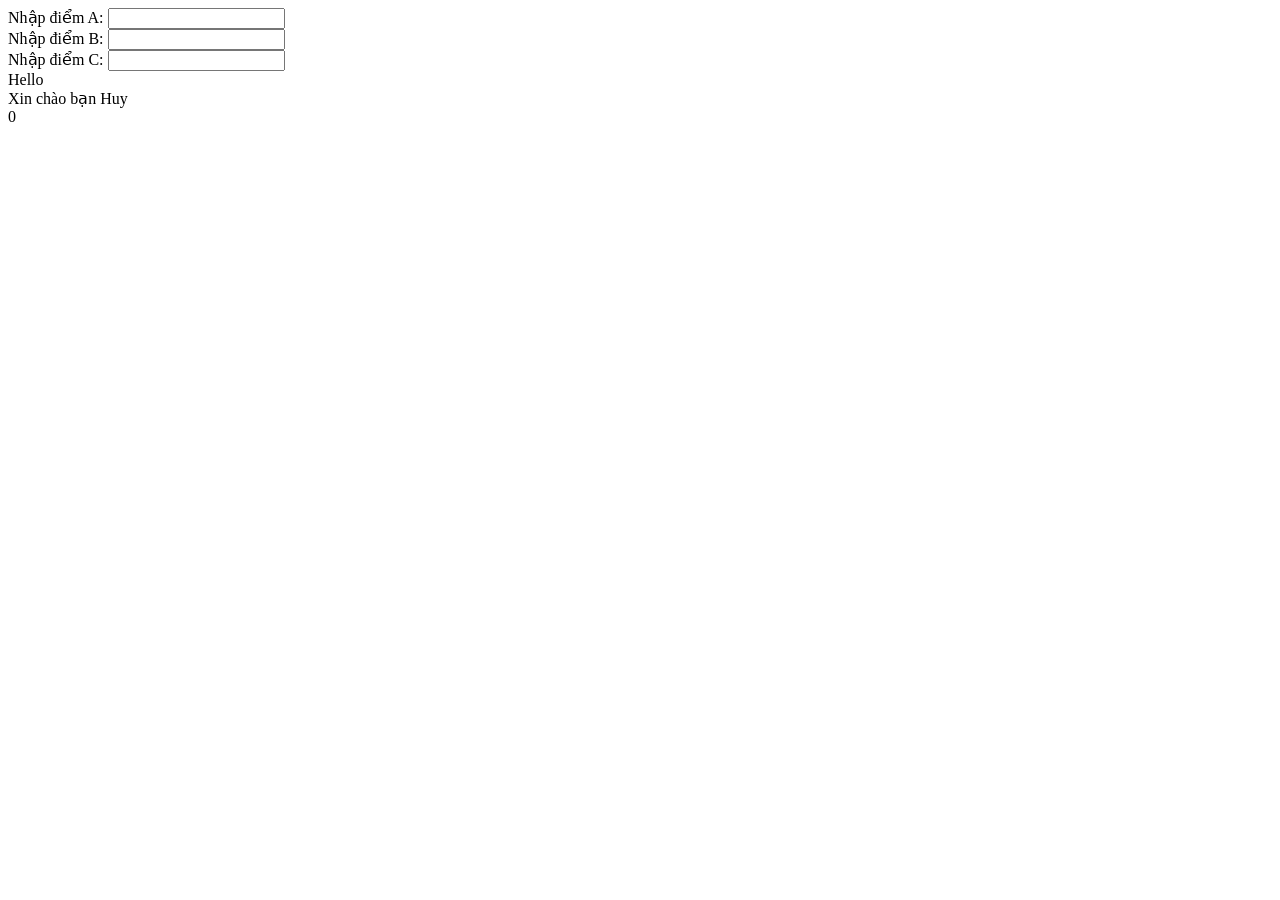
<file: Bai8/index.html>
<!DOCTYPE html>
<html lang="en">
<head>
    <meta charset="UTF-8">
    <meta name="viewport" content="width=device-width, initial-scale=1.0">
    <title>JavaScript-2</title>
</head>
<body>
    <div>
    Nhập điểm A: <input id="diemA" type="number">
    </div>
    <div>
    Nhập điểm B: <input id="diemB" type="number">
    </div>
    <div>
    Nhập điểm C: <input id="diemC" type="number">
    </div>
    <script>

        var a = document.getElementById("diemA").value;
        var a = document.getElementById("diemB").value;
        var a = document.getElementById("diemC").value;
        //function không tham số
        function sayHello(){
            document.writeln("Hello");
        }

        sayHello();

        //function có tham số
        function sayHello2(ten){
            document.write("<br> Xin chào bạn " + ten);
        }

        sayHello2("Huy");
        document.writeln("<br>");
        
        
        function tinhTong(a, b){
            if(isNaN(a) == false && isNaN(b) == false){
                document.writeln(a + b);
            }
        }
        var soThuNhat = prompt("Nhập số thứ nhất", "");
        var soThuHai = prompt("Nhập số thứ hai", "");
        tinhTong(soThuNhat, soThuHai);
            //Viết hàm tính điểm chữ dựa trên 3 đầu điểm (A, B, C)
            //tong = A*0.6 + B*0.3 +C*0.1 => Điểm chữ tương ứng

            // Chuyển chuỗi thành số parselnt();     parseFloat();
            // Chuyển số thành chuỗi





        
    </script>
</body>
</html>
</file>
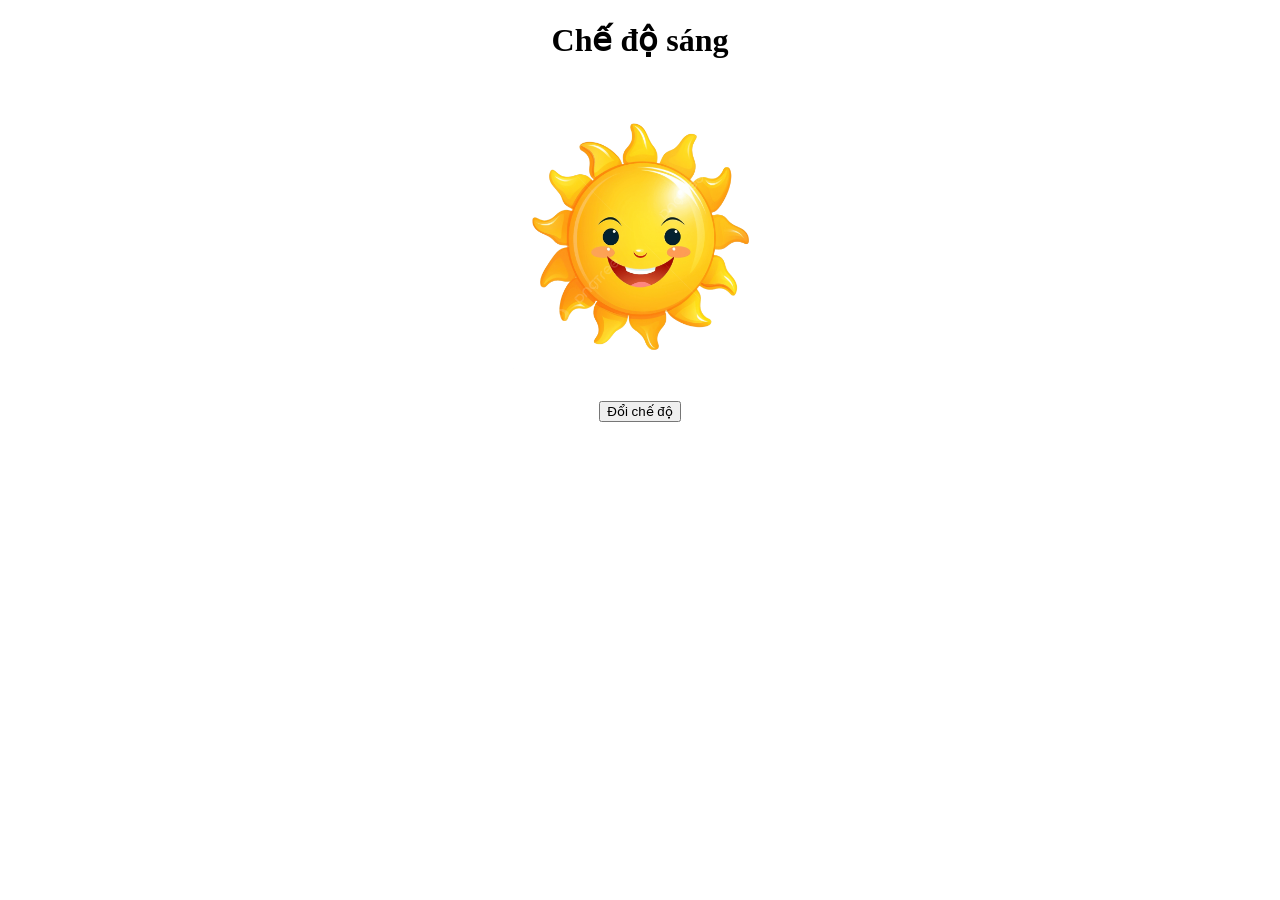
<file: Bai9/index.html>
<!DOCTYPE html>
<html lang="en">

<head>
    <meta charset="UTF-8">
    <meta name="viewport" content="width=device-width, initial-scale=1.0">
    <title>Bài 9 JvS</title>
    <style>
        .khung{
            width: 100%;
            text-align: center;
        }
        .anh{
            width: 25%;
        }
    </style>
</head>

<body>
    <div class="khung">
        <h1 class="che-do">Chế độ sáng</h1>
        <img class="anh" src="../anh/mattroi.png">
        <div class="chuc-nang">
            <button onclick="doiCheDo()">Đổi chế độ</button>
        </div>
    </div>
    <script>
        // cheDo (boolean: true-sáng/false-tối)
        var cheDo = true;

        function doiCheDo(){
            if(cheDo ==true){
            document.getElementsByTagName("body")[0].style = "background-color: black";
            document.getElementsByClassName("che-do")[0].style = "color: white";
            document.getElementsByClassName("che-do")[0].innerHTML = "Chế độ tối";
            document.getElementsByTagName("img")[0].src= "../anh/mattrang.png";
            cheDo = false;
        }
        else{
            document.getElementsByTagName("body")[0].style = "background-color: white";
            document.getElementsByClassName("che-do")[0].style = "color: black";
            document.getElementsByClassName("che-do")[0].innerHTML = "Chế độ sáng";
            document.getElementsByTagName("img")[0].src= "../anh/mattroi.png";
            cheDo = true;
        }
    }
    </script>
</body>

</html>
</file>
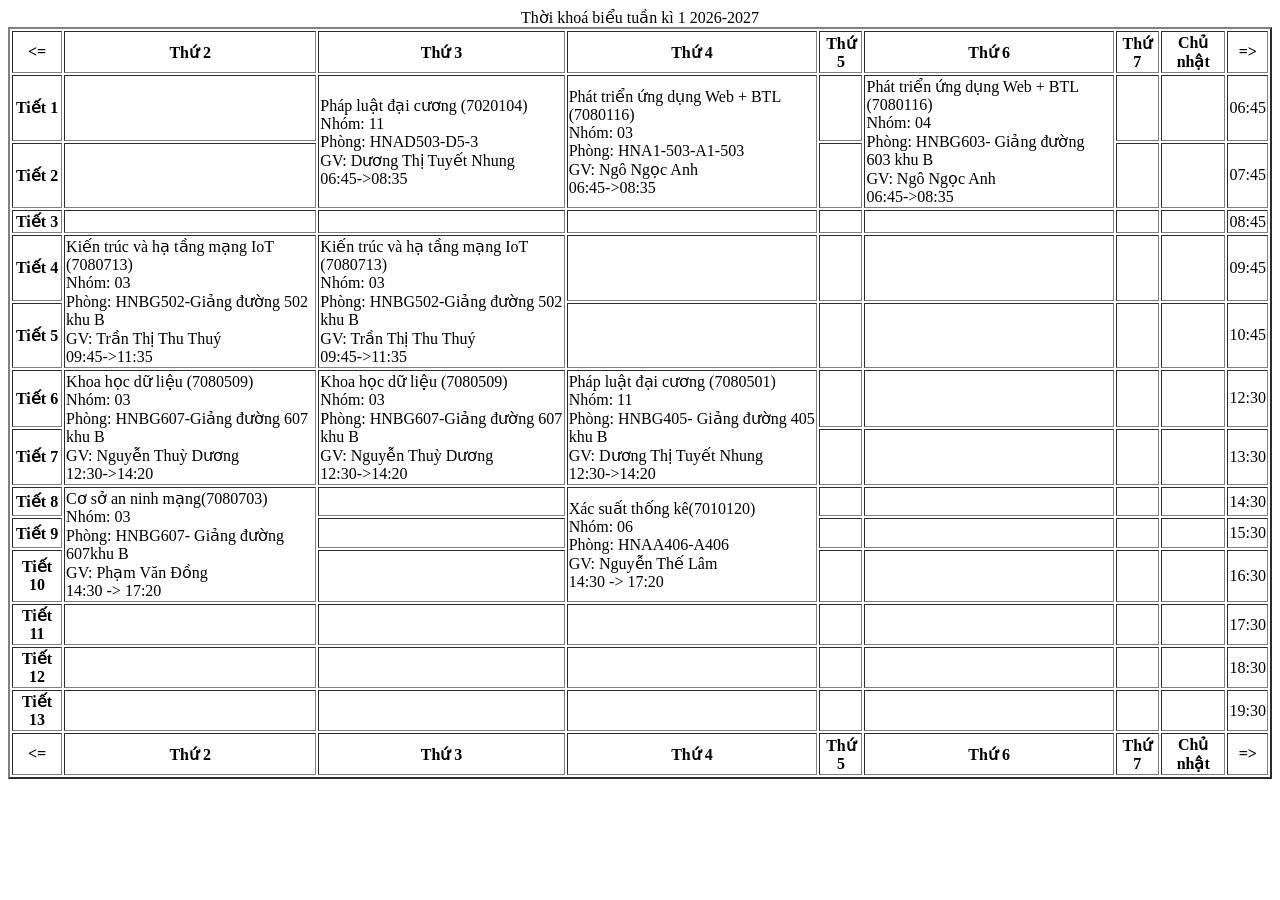
<file: Bai3/kiemtra.html>
<html>
    <head>
        <title>Kiểm tra B</title>
    </head>
    <body>
        
        <table border="2" width="100%">
        <caption>Thời khoá biểu tuần kì 1 2026-2027</caption> 
            <tr>
                <th><=</th>
                <th>Thứ 2</th>
                <th>Thứ 3</th>
                <th>Thứ 4</th>
                <th>Thứ 5</th>
                <th>Thứ 6</th>
                <th>Thứ 7</th>
                <th>Chủ nhật</th>
                <th>=></th>
            </tr>
            <tr>
                <th>Tiết 1</th>
                <td></td>
                <td rowspan="2">Pháp luật đại cương (7020104)
                   <br> Nhóm: 11
                    <br>Phòng: HNAD503-D5-3
                    <br>GV: Dương Thị Tuyết Nhung
                    <br>06:45->08:35
                </td>
                <td rowspan="2">Phát triển ứng dụng Web + BTL (7080116)
                    <br>Nhóm: 03
                    <br>Phòng: HNA1-503-A1-503 
                    <br>GV: Ngô Ngọc Anh
                    <br>06:45->08:35
                </td>
                <td></td>
                <td rowspan="2">Phát triển ứng dụng Web + BTL (7080116)
                    <br>Nhóm: 04
                    <br>Phòng: HNBG603- Giảng đường 603 khu B
                    <br>GV: Ngô Ngọc Anh
                    <br>06:45->08:35
                </td>
                <td></td>
                <td></td>
                <td>06:45 </td>
            </tr>
            <tr>
                <th>Tiết 2</th>
                <td></td>
                <td></td>
                <td></td>
                <td></td>
                
                <td>07:45</td>
            </tr>
            <tr>
                <th>Tiết 3</th>
                <td></td>
                <td></td>
                <td></td>
                <td></td>
                <td></td>
                <td></td>
                <td></td>
                <td>08:45</td>
            </tr>
            <tr>
                <th>Tiết 4</th>
                <td rowspan="2">Kiến trúc và hạ tầng mạng IoT (7080713)
                    <br>Nhóm: 03
                    <br>Phòng: HNBG502-Giảng đường 502 khu B
                    <br>GV: Trần Thị Thu Thuý
                    <br>09:45->11:35
                </td>
                <td rowspan="2">Kiến trúc và hạ tầng mạng IoT (7080713)
                    <br>Nhóm: 03
                    <br>Phòng: HNBG502-Giảng đường 502 khu B
                    <br>GV: Trần Thị Thu Thuý
                    <br>09:45->11:35</td>
                <td></td>
                <td></td>
                <td></td>
                <td></td>
                <td></td>
                <td>09:45</td>

            </tr>
            <tr>
                <th>Tiết 5</th>
                <td></td>
                <td></td>
                <td></td>
                <td></td>
                <td></td>
                
                <td>10:45</td>
            </tr>
            <tr>
                <th>Tiết 6</th>
                <td rowspan="2">Khoa học dữ liệu (7080509)
                    <br>Nhóm: 03
                    <br>Phòng: HNBG607-Giảng đường 607 khu B
                    <br>GV: Nguyễn Thuỳ Dương
                    <br>12:30->14:20</td>
                <td rowspan="2">Khoa học dữ liệu (7080509)
                    <br>Nhóm: 03
                    <br>Phòng: HNBG607-Giảng đường 607 khu B
                    <br>GV: Nguyễn Thuỳ Dương
                    <br>12:30->14:20</td>
                <td rowspan="2">Pháp luật đại cương (7080501)
                    <br>Nhóm: 11
                    <br>Phòng: HNBG405- Giảng đường 405 khu B
                    <br>GV: Dương Thị Tuyết Nhung
                    <br>12:30->14:20</td>
                <td></td>
                <td></td>
                <td></td>
                <td></td>
                <td>12:30</td>
            </tr>
            <tr>
                <th>Tiết 7</th>
                <td>
                </td>
                <td></td>
                <td></td>
                <td></td>
                
                <td>13:30</td>
            </tr>
            <tr>
                <th>Tiết 8</th>
                <td rowspan="3">Cơ sở an ninh mạng(7080703)
                    <br>Nhóm: 03
                    <br>Phòng: HNBG607-
                    Giảng đường 607khu B
                    <br>GV: Phạm Văn Đồng
                    <br>14:30 -> 17:20 

                </td>
                <td></td>
                <td rowspan="3">Xác suất thống kê(7010120)
                    <br>Nhóm: 06
                    <br>Phòng: HNAA406-A406
                    <br>GV: Nguyễn Thế Lâm
                    <br>14:30 -> 17:20</td>
                <td></td>
                <td></td>
                <td></td>
                <td></td>
                <td>14:30</td>
            </tr>
            <tr>
                <th>Tiết 9</th>
                <td></td>
                <td></td>
                <td></td>
                <td></td>
                <td></td>
                
                <td>15:30</td>
            </tr>
            <tr>
                <th>Tiết 10</th>
                <td></td>
                <td></td>
                <td></td>
                <td></td>
                <td></td>
               
                <td>16:30</td>
            </tr>
            <tr>
                <th>Tiết 11</th>
                <td></td>
                <td></td>
                <td></td>
                <td></td>
                <td></td>
                <td></td>
                <td></td>
                <td>17:30</td>
            </tr>
            <tr>
                <th>Tiết 12</th>
                <td></td>
                <td></td>
                <td></td>
                <td></td>
                <td></td>
                <td></td>
                <td></td>
                <td>18:30</td>
            </tr>
            <tr>
                <th>Tiết 13</th>
                <td></td>
                <td></td>
                <td></td>
                <td></td>
                <td></td>
                <td></td>
                <td></td>
                <td>19:30</td>
            </tr>
            <tr>
                <th><=</th>
                <th>Thứ 2</th>
                <th>Thứ 3</th>
                <th>Thứ 4</th>
                <th>Thứ 5</th>
                <th>Thứ 6</th>
                <th>Thứ 7</th>
                <th>Chủ nhật</th>
                <th>=></th>
            </tr>

        </table>
    </body>
</html>
</file>
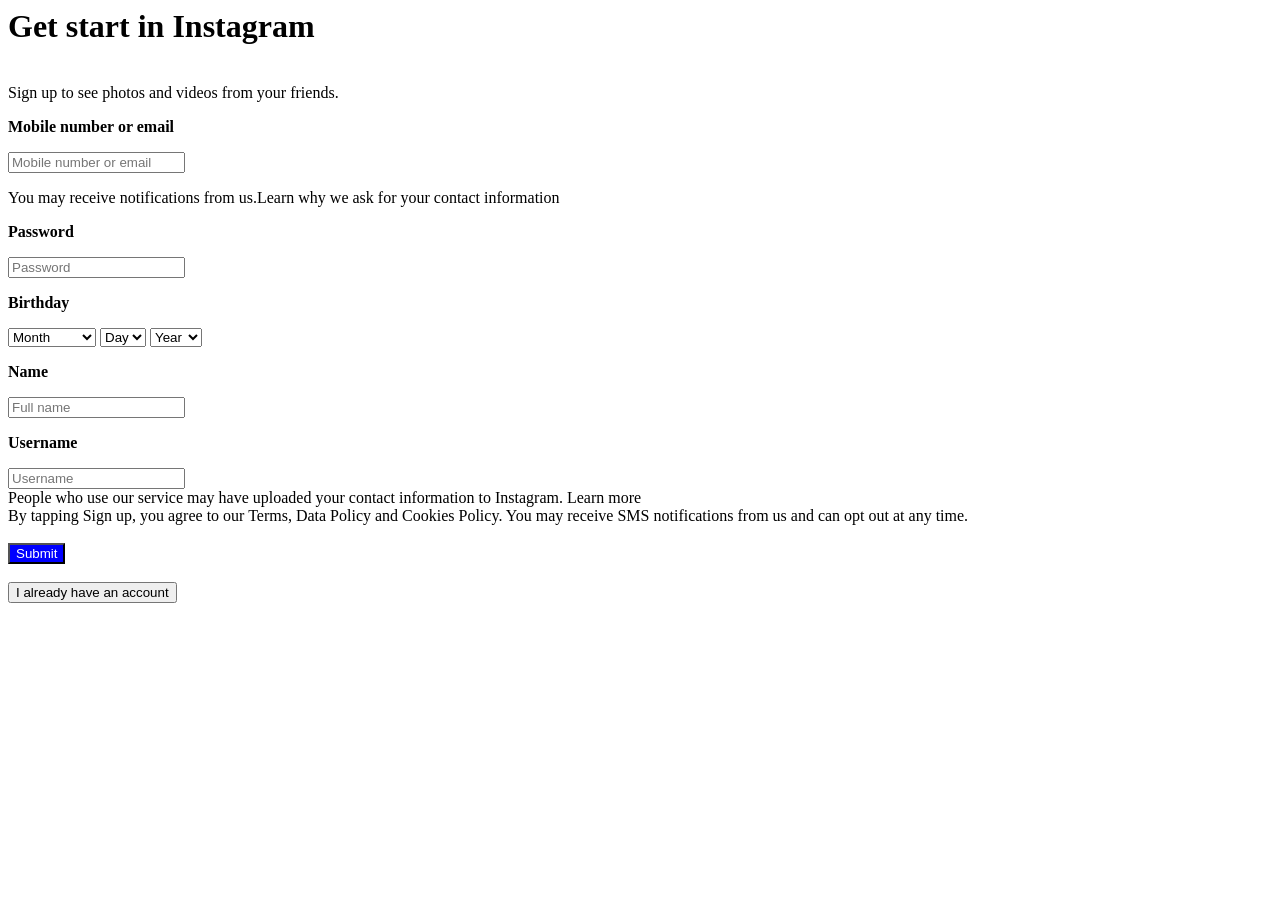
<file: Bai5/dangkiIG.html>
<html>
    <head>
        <title>Đăng kí</title>
    </head>
    <body>
        <h1>Get start in Instagram</h1>
        <br>Sign up to see photos and videos from your friends.
        <div>
            <p><b>Mobile number or email</b></p>
            <input type="text" placeholder="Mobile number or email">
            <p>You may receive notifications from us.Learn why we ask for your contact information</p>

        </div>
        <div>
            <p><b>Password</b></p>
            <input type="text" placeholder="Password">
        </div>
        <div>
            <p><b>Birthday</b></p>
            <select name="month" placeholder="Month">
                <option value="0">Month</option>
                <option value="1">January</option>
                <option value="2">February</option>
                <option value="3">March</option>
                <option value="4">April</option>
                <option value="5">May</option>
                <option value="6">June</option>
                <option value="7">July</option>
                <option value="8">August</option>
                <option value="9">September</option>
                <option value="10">October</option>
                <option value="11">November</option>
                <option value="12">December</option>
            </select>
            <select name="day" placeholder="Day">
                <option value="0">Day</option>
                <option value="1">1</option>
                <option value="2">2</option>
                <option value="3">3</option>
                <option value="4">4</option>
                <option value="5">5</option>
                <option value="6">6</option>
                <option value="7">7</option>
                <option value="8">8</option>
                <option value="9">9</option>
                <option value="10">10</option>
                <option value="11">11</option>
                <option value="12">12</option>
                <option value="13">13</option>
                <option value="14">14</option>
                <option value="15">15</option>
                <option value="16">16</option>
                <option value="17">17</option>
                <option value="18">18</option>
                <option value="19">19</option>
                <option value="20">20</option>
                <option value="21">21</option>
                <option value="22">22</option>
                <option value="23">23</option>
                <option value="24">24</option>
                <option value="25">25</option>
                <option value="26">26</option>
                <option value="27">27</option>
                <option value="28">28</option>
                <option value="29">29</option>
                <option value="30">30</option>
                <option value="31">31</option>
            </select>
            <select name="year" placeholder="Year">
                <option value="0">Year</option>
                <option value="2008">2008</option>
                <option value="2007">2007</option>
                <option value="2006">2006</option>
            </select> 
        </div>
        <div>
            <p><b>Name</b></p>
            <input type="text" placeholder="Full name">
        </div>
        <div>
            <p><b>Username</b></p>
            <input type="text" placeholder="Username">
        </div>
        <div>
            People who use our service may have uploaded your contact information to Instagram. Learn more
            <br>
            By tapping Sign up, you agree to our Terms, Data Policy and Cookies Policy. You may receive SMS notifications from us and can opt out at any time.
            <br>
            
        </div><br>
        <div>
            <button style="color:white; background-color:blue">Submit</button>
        </div><br>
        <div>
            <button>I already have an account</button>
        </div>
    </body>
</html>
</file>
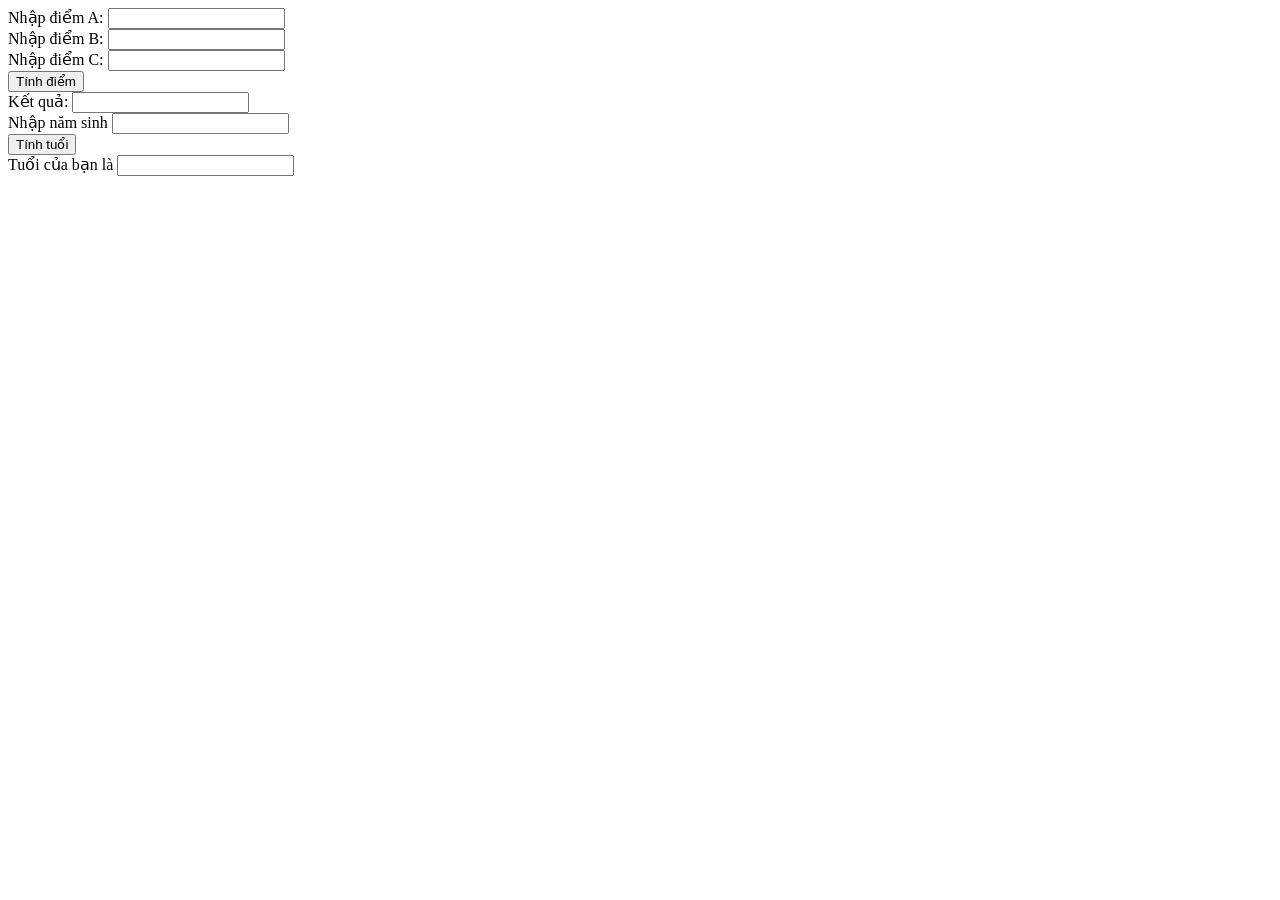
<file: Bai8/btvn.html>
<!DOCTYPE html>
<html lang="en">

<head>
    <meta charset="UTF-8">
    <meta name="viewport" content="width=device-width, initial-scale=1.0">
    <title>JS-2</title>
</head>

<body>
    <div>
        Nhập điểm A: <input id="diemA" type="number">
    </div>
    <div>
        Nhập điểm B: <input id="diemB" type="number">
    </div>
    <div>
        Nhập điểm C: <input id="diemC" type="number">
    </div>
    <div>
        <button onclick="tinhDiem()">Tính điểm</button>
    </div>
    <div>
        Kết quả: <input id="ketQua" type="text">
    </div>
    <div>
        Nhập năm sinh <input id="namSinh" type="number">
    </div>
    <div>
        <button onclick="tinhTuoi()">Tính tuổi</button>
    </div>
    <div>
        Tuổi của bạn là <input id="tuoi" typr="number">
    </div>
    <script>
        function tinhTuoi() {
            var namSinh = parseFloat(document.getElementById("namSinh").value);
            var homNay = new Date();
            var namNay = homNay.getFullYear();
            tuoii = namNay - namSinh;
            document.getElementById("tuoi").value = tuoii;
        }




        function tinhDiem() {
            var a = parseFloat(document.getElementById("diemA").value);
            var b = parseFloat(document.getElementById("diemB").value);
            var c = parseFloat(document.getElementById("diemC").value);

            // document.write("Điểm A nhập vào là: "+a);
            // document.write("<br>Điểm B nhập vào là: "+b);
            // document.write("<br>Điểm C nhập vào là: "+c);

            document.getElementById("ketQua").value = tinhDiemChu(a, b, c);
        }
        function tinhDiemChu(a, b, c) {
            var tong = a * 0.6 + b * 0.3 + c * 0.1;
            var kq = "";

            if (tong >= 0 && tong < 4) {
                kq = "F";
            } else if (tong >= 4 && tong < 5) {
                kq = "D";
            } else if (tong >= 5 && tong < 7) {
                kq = "C";
            } else if (tong >= 7 && tong < 9) {
                kq = "B";
            } else if (tong >= 9 && tong <= 10) {
                kq = "A";
            }

            return " → Điểm chữ: " + kq;
        }


    </script>
    </script>

</body>

</html>
</file>
<file: Bai5/style.css>
h3{
    color:green;
}
#tieuDe{
    color:pink;
}
.tieuDe{
    background-color:black;
}
h3.tieuDe{
    color:blueviolet;
    background-color:tomato;
}
</file>
<file: Bai6/style.css>
body{
            margin:0;
           
        }
        .danh-sach-muc{
            padding: 0;
            margin:0 6px;
             /* bỏ dấu chấm ở danh sách khi dùng ul,li */
            list-style:none;
            display:flex;
            /* gap khoảng cách các đối tượng ở trong */
            gap:20px;
        }
        .danh-muc{
            background-color:#198cf0;
            padding: 10px;
        }
        
        .lien-ket{
            color:white;
            /*text-decoration: bỏ gạch chân thẻ a */
            text-decoration:none;
        }
        
        main{
            display:flex;
        }
        .trai{
            width:20%;
            /* height:200vh; */
            height:200vh;
            /* tạo đường viền dùng border */
            /* 3 tham số:độ dày,loại đường viền,màu sách */
            border-right: 1px solid #198cf0;
            display: flex;
            flex-direction: column;
            

    
        }
        .khoi-dang-nhap{
            width:100%;
            height:85%;
        }
        form{
            width:80%;
            margin:10px auto;
        }
        .khoi-thong-tin{
            width:100%;
            margin-bottom:10px;
        }
        p{
            margin:0;
        }
        input{
            width:100%;
            padding:5px 0;
            /* bo tròn dùng border-radius */
            border-radius:5px;
            background-color:#e8f0fe;
        }
        .quen-mat-khau{
            display:flex;
            justify-content:flex-end;
        }
        .quen-mat-khau-lien-ket{
            color:#198cf0;
            text-decoration:none;
        }
        button{
            width:100%;
            padding: 6px 12px;
            border-radius:5px;

        }
        .login{ margin-bottom: 10px;
            background-color:#2fa4e7;
            color:white;
            border:none;
        } 
        .login-365{
        background-color:#0078d4;
        color:white;
        border:none;
        }
        .anh-khung{
            justify-content:flex-end;
        }
         .line{
            /* thẻ border none dùng để xóa viền mặc định */
            border: none; 
            border-top: 1px solid #198cf0;
            margin:-10px 10px; 
        }
        .line1{
            border: none; 
            border-top: 1px solid #198cf0;
        }
        .line2{
            display:flex;
            margin: 17px 20px -3px -10px;
        }
        .line3{
            border: none; 
            border-top: 1px solid rgba(128, 128, 128, 0.4);

        }
        .trang-chu{
            color:#198cf0;
        }
        .khao-sat-danh-gia{
            color:#198cf0;
        }
        
       .khoi-logo{
             flex-direction:column;
             display: flex;
             justify-content: center;
             align-items:center;
             margin-top:auto;
        }
        .anh-logo{
            width:60%;
            height:auto;
            object-fit:contain;
            
        }
        .tieu-de{
            color:#495407;
            font: 16px Robotto
        }
        .tieu-de2{
           margin-top:10px;
           text-align:center;
           font-size:11px;
           font: Roboto;
        }
        .bai-dang{
            font:15px Roboto, san-serif;
            color:#495057;
        }
        .bai-dang2{
            font: 14px Roboto, san-serif;
        }
        
        
        .phai{
            width:80%;
            height:100vh;
            
        }
        .tin{
            width:95%;
            /* height:100px; */
            margin: 20px auto;
            border: 1px solid #198cf0;
            border-radius:10px;
        }
        .danh-sach-tin-tuc{
            display:flex;
            justify-content:flex-start;
            padding-left:20px;
            gap: 30px;
            
        }
        .noi-dung-tin{
            width:25%;
            
        }
        .anh-bai{
            width: 100%;
            border-radius: 10px;
            height: 20vh;
            object-fit: cover;
           
        }
        .Ngay-dang{
           text-align: right;
           white-space: nowrap;
           font: 12.8px Roboto, san-serif;
           color:#868e96;
           
        }
        
        
        .thongBao{
            width:95%;
            /* height:100px; */
            margin: 20px auto;
            border:1px solid #198cf0;
            border-radius:10px;

        }
        
        .danh-sach-thong-bao{
            display:flex;
            justify-content:flex-start;
            padding-left:20px;
            gap: 30px;

        }
        .noi-dung-thong-bao{
             width:49%;
             
        }
        
        .huongDan{
            width:95%;
            /* height:100px; */
            margin: 20px auto;
            border:1px solid #198cf0;
            border-radius:10px;
        }
        .danh-sach-huong-dan{
            display:flex;
            justify-content:flex-start;
            padding-left:20px;
            gap: 30px;

        }
        .noi-dung-huong-dan{
            width:49%;
        }
        .ben-trai{
               width:50%;
               border-right:1px solid #ddd;
               display:flex;
               gap:30px;
               flex:1;
               padding-left:20px;
               margin-top:10px;
               margin-bottom:10px;

        }
        .ben-phai{
            width:40%;
        }
        
        .caiDat{
            width:95%;
            /* height:100px; */
            margin: 20px auto;
            border:1px solid #198cf0;
            border-radius:10px;
        }
        .danh-sach-cai-dat{
             display:flex;
            justify-content:center;
            padding-left:20px;
            gap: 30px;

        }
        .noi-dung-cai-dat{
            width:25%;
        }
        .anh-bai2{
             width:30%;
            border-radius: 10px;
            object-fit: cover;
        }
        .chuc-nang{
            width:95%;
            /* height:30px; */
            display:flex;
            margin:5px auto;
            padding:5px;
            justify-content:space-between;
            border-bottom:1px solid #198cf0;
        }
        .lien-ket-xem-tiep{
            color:#198cf0;
            text-decoration:none;
        }
</file>
